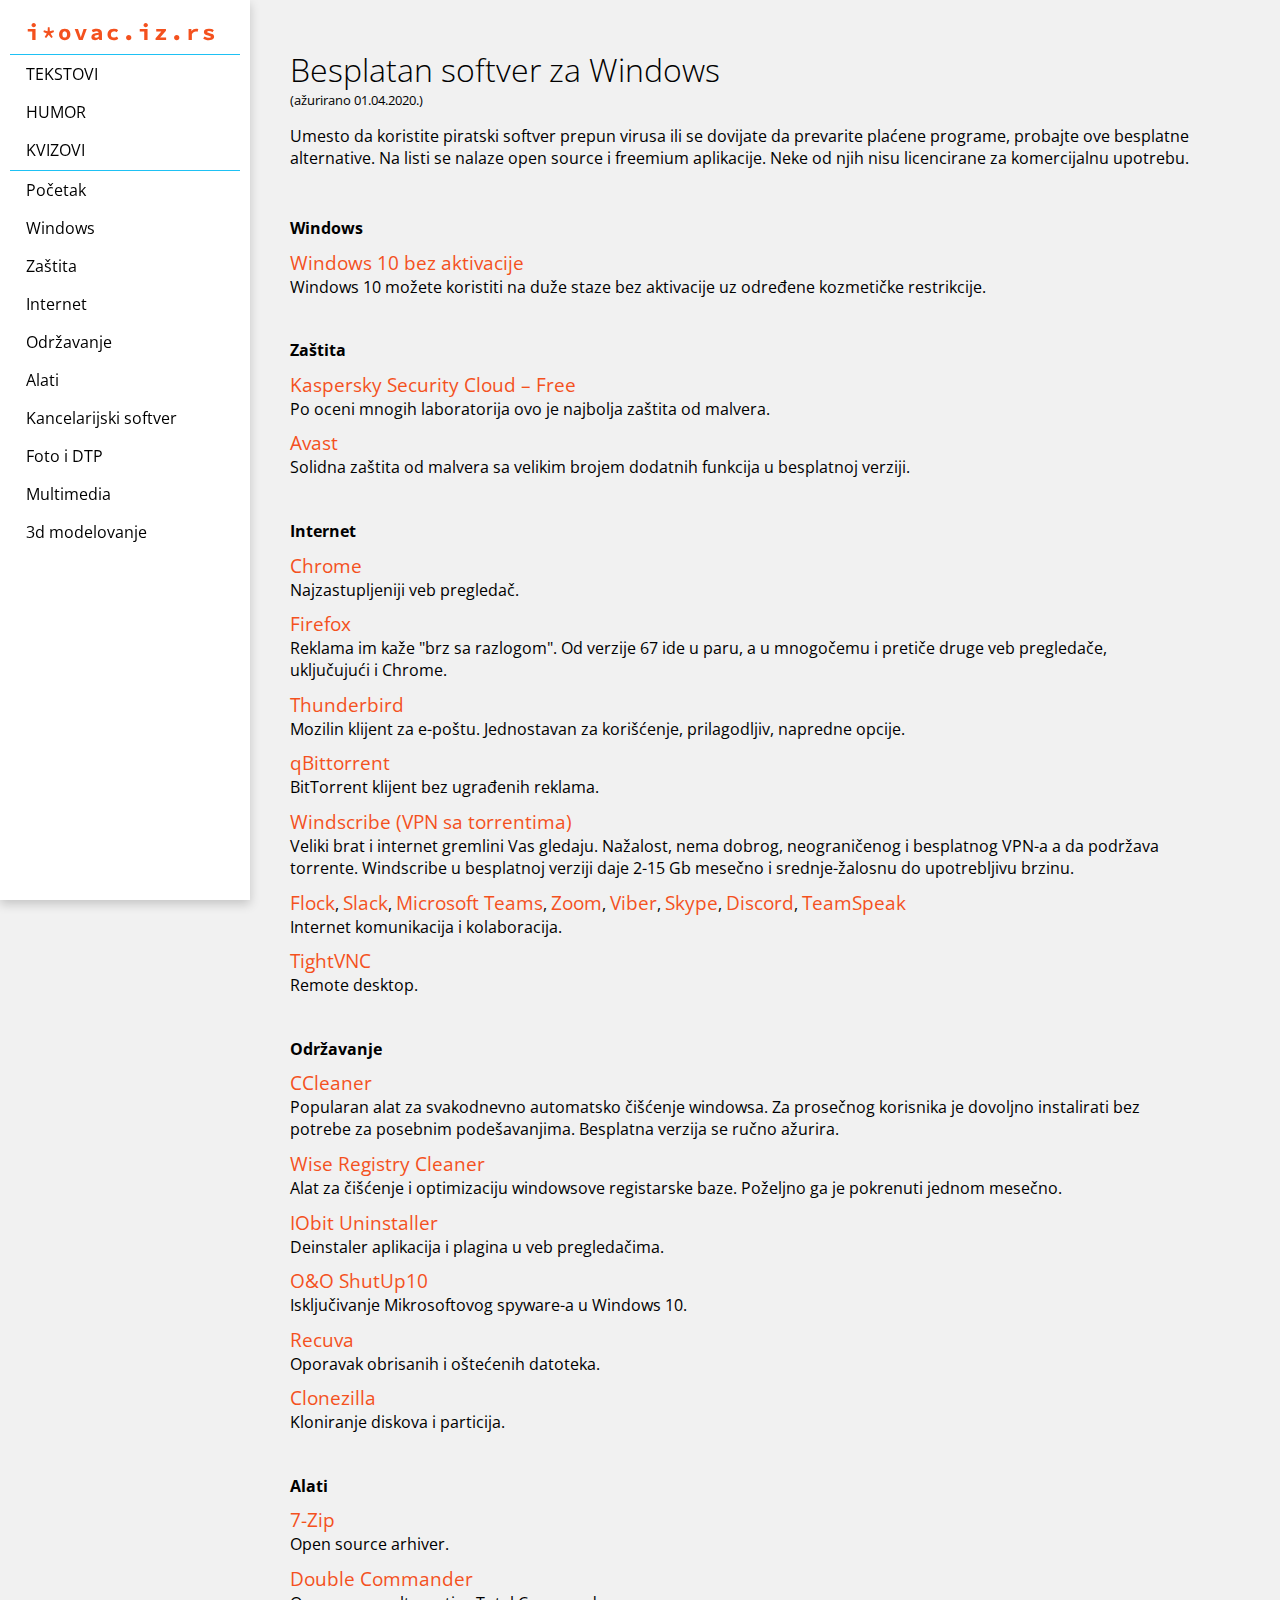
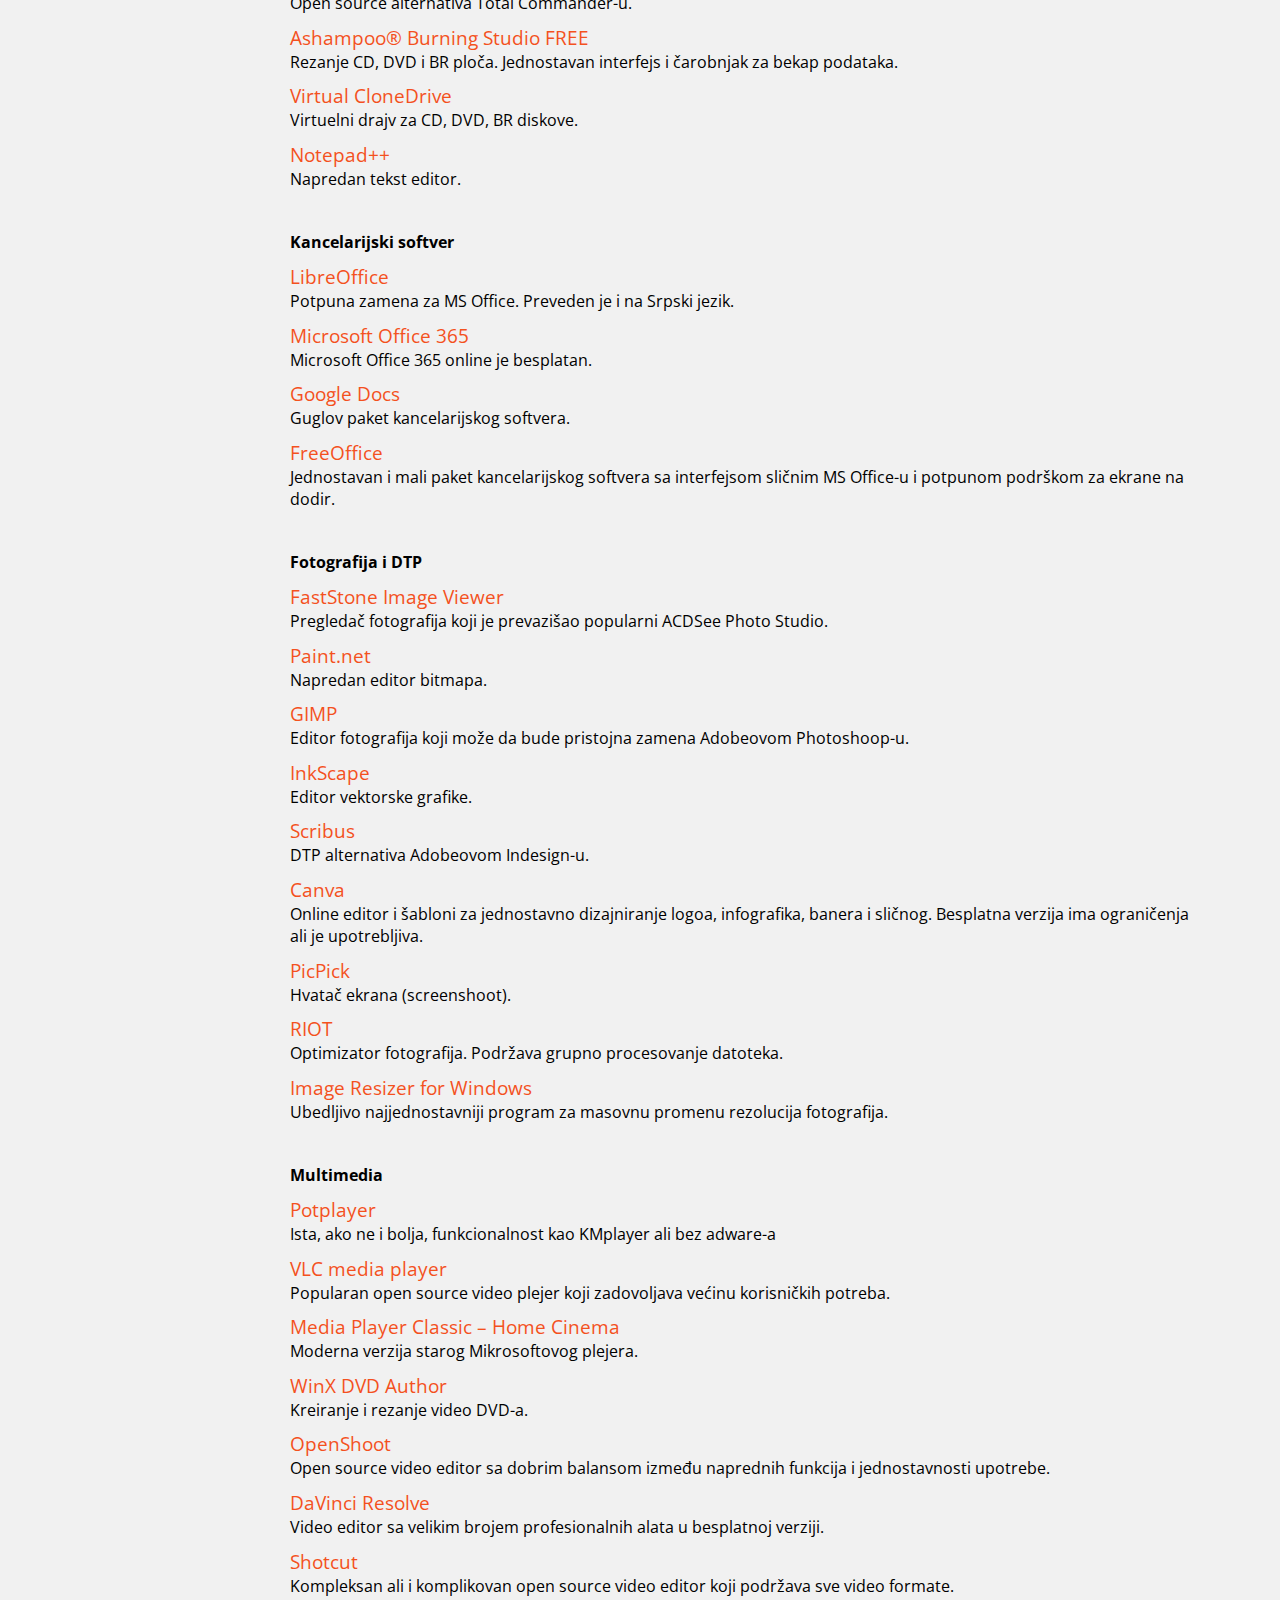
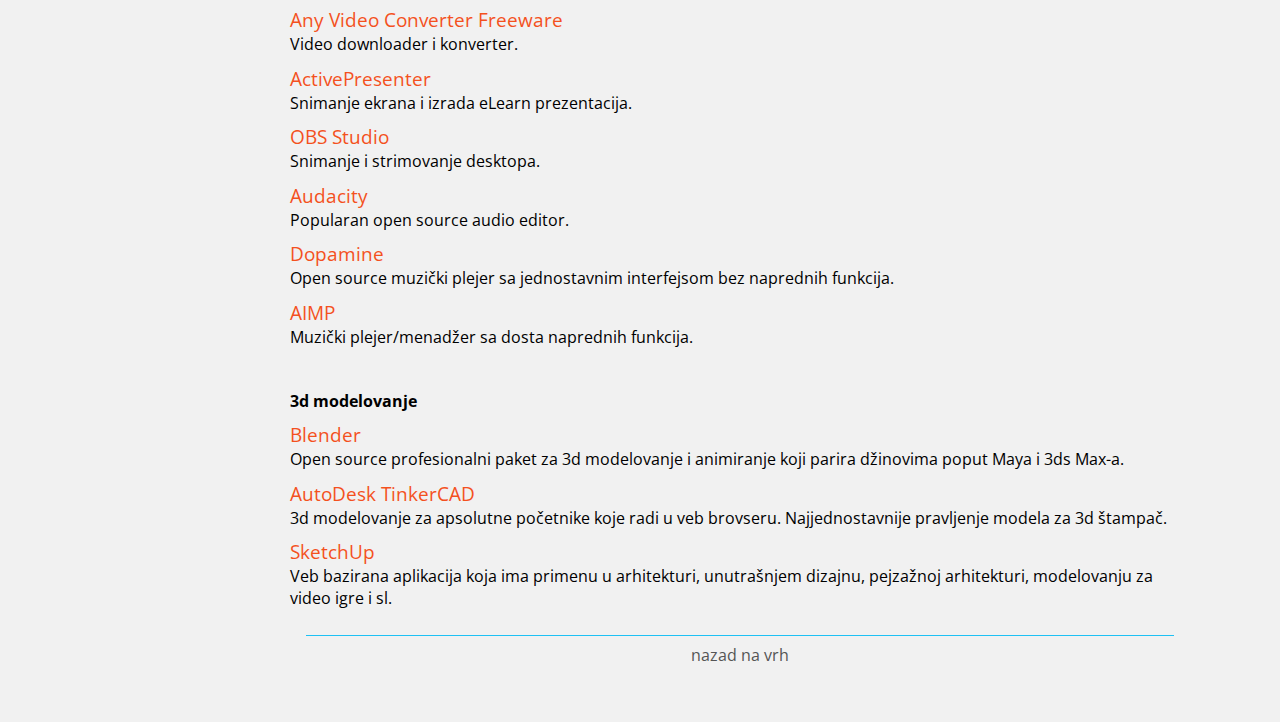
<file: index.html>
<!DOCTYPE html>
<html lang="sr">
    <head>
        <meta charset="UTF-8">
        <meta http-equiv="X-UA-Compatible" content="ie=edge">
        <meta name="viewport" content="width=device-width, initial-scale=1.0">
        <meta name="description" content="Umesto da koristite piratski softver prepun virusa probajte ove besplatne alternative popularnim programima za Windows.">
        <meta name="keywords" content="besplatni programi,besplatan softver,besplatan software,piratski programi,piratski softver,piratski software,bezbednost racunara,
            najbolji programi,najbolji softver,najbolji software,programi za vindovs,programi za windows,softver za vindovs,softver za windows,software za windows,
            besplatne alternative programima,popularni programi,popularni softver,popularni software">
        <meta name="google-site-verification" content="TigtMKri6oG0kV1aQmFeDEXigXF2xHKPPvgfY2z-K40" />
        <meta name="google" content="notranslate" />

        <title>Besplatne alternative popularnim programima za Windows | itovac.iz.rs</title>

        <!-- <link rel="shortcut icon" href="favicon.png"> -->
        <link rel="preconnect" href="https://fonts.gstatic.com/" crossorigin>
        <link href="https://fonts.googleapis.com/css?family=Open+Sans:300,400,700&display=swap&subset=cyrillic,latin-ext" rel="stylesheet">
        <link href="https://fonts.googleapis.com/css?family=Source+Code+Pro:700&display=swap&subset=cyrillic,latin-ext" rel="stylesheet">
        <link rel="stylesheet" href="shared.css">
        <link rel="stylesheet" href="styles.css">

        <!-- Global site tag (gtag.js) - Google Analytics -->
        <script async src="https://www.googletagmanager.com/gtag/js?id=UA-40849049-4"></script>
        <script>
            window.dataLayer = window.dataLayer || [];
            function gtag(){dataLayer.push(arguments);}
            gtag('js', new Date());
            gtag('config', 'UA-40849049-4');
        </script>
    </head>
    <body>
        <div class="backdrop"></div>
        <nav aria-label="Main" class="nav-bar">
            <div class="nav-bar__hamburger"><img src="svg/menu.svg"></div>
            <a id="brand" class="nav-bar__brand" href="index.html">itovac.rs</a>
            <ul class="nav-bar__main-items">
                <!-- Main navigation -->
                <li><a href="index.html">Tekstovi</a></li>
                <li><a href="humor/index.html">Humor</a></li>
                <li><a href="quiz/index.html">Kvizovi</a></li>
            </ul>
            <ul class="nav-bar__page-items">
                <!-- Page navigation -->
                <li><a href="#">Početak</a></li>
                <li><a href="#article-os">Windows</a></li>
                <li><a href="#article-av">Zaštita</a></li>
                <li><a href="#article-internet">Internet</a></li>
                <li><a href="#article-sysutil">Održavanje</a></li>
                <li><a href="#article-tools">Alati</a></li>
                <li><a href="#article-office">Kancelarijski softver</a></li>
                <li><a href="#article-dtp">Foto i DTP</a></li>
                <li><a href="#article-multimedia">Multimedia</a></li>
                <li><a href="#article-3d">3d modelovanje</a></li>
            </ul>
        </nav>
        <main>
            <header>
                <article id="article-title">
                    <h1 class="main-page-title">Besplatan softver za Windows</h1>
                    <div class="main-page-updated">(ažurirano 01.04.2020.)</div>
                    <div class="main-page-description">
                        Umesto da koristite piratski softver prepun virusa ili se dovijate da prevarite plaćene programe, probajte ove besplatne alternative.
                        Na listi se nalaze open source i freemium aplikacije. Neke od njih nisu licencirane za komercijalnu upotrebu.
                    </div>
                </article>
            </header>
            <section>
                <!-- Operativni sistem -->
                <article id="article-os">
                    <h2 class="main-app-title">Windows</h2>
                    <div class="main-app-content">
                        <div><a target="_blank" rel="noopener noreferrer" href="https://www.microsoft.com/sr-latn-rs/software-download/windows10/"
                            class="main-app-link">Windows 10 bez aktivacije</a></div>
                        <div>Windows 10 možete koristiti na duže staze bez aktivacije uz određene kozmetičke restrikcije.</div>
                    </div>
                </article>
                <!-- Zastita -->
                <article id="article-av">
                    <h2 class="main-app-title">Zaštita</h2>
                    <div class="main-app-content">
                        <div><a target="_blank" rel="noopener noreferrer" href="https://www.kaspersky.com/downloads/thank-you/free-antivirus-download/"
                            class="main-app-link">Kaspersky Security Cloud – Free</a></div>
                        <div>Po oceni mnogih laboratorija ovo je najbolja zaštita od malvera.</div>
                    </div>
                    <div class="main-app-content">
                        <div><a target="_blank" rel="noopener noreferrer" href="https://www.avast.com/" class="main-app-link">Avast</a></div>
                        <div>Solidna zaštita od malvera sa velikim brojem dodatnih funkcija u besplatnoj verziji.</div>
                    </div>
                </article>
                <!-- Internet -->
                <article id="article-internet">
                    <h2 class="main-app-title">Internet</h2>
                    <div class="main-app-content">
                        <div><a target="_blank" rel="noopener noreferrer" href="https://www.google.com/intl/sr/chrome/"
                            class="main-app-link">Chrome</a></div>
                        <div>Najzastupljeniji veb pregledač.</div>
                    </div>
                    <div class="main-app-content">
                        <div><a target="_blank" rel="noopener noreferrer" href="https://www.mozilla.org/sr/firefox/new/"
                            class="main-app-link">Firefox</a></div>
                        <div>Reklama im kaže "brz sa razlogom". Od verzije 67 ide u paru, a u mnogočemu i pretiče druge veb pregledače, uključujući i Chrome.</div>
                    </div>
                    <div class="main-app-content">
                        <div><a target="_blank" rel="noopener noreferrer" href="https://www.thunderbird.net/sr/" class="main-app-link">Thunderbird</a></div>
                        <div>Mozilin klijent za e-poštu. Jednostavan za korišćenje, prilagodljiv, napredne opcije.</div>
                    </div>
                    <div class="main-app-content">
                        <div><a target="_blank" rel="noopener noreferrer" href="https://www.qbittorrent.org/" class="main-app-link">qBittorrent</a></div>
                        <div>BitTorrent klijent bez ugrađenih reklama.</div>
                    </div>
                    <div class="main-app-content">
                        <div><a target="_blank" rel="noopener noreferrer" href="https://windscribe.com/" class="main-app-link">Windscribe (VPN sa torrentima)</a></div>
                        <div>Veliki brat i internet gremlini Vas gledaju. Nažalost, nema dobrog, neograničenog i besplatnog VPN-a a da podržava torrente.
                            Windscribe u besplatnoj verziji daje 2-15 Gb mesečno i srednje-žalosnu do upotrebljivu brzinu.</div>
                    </div>
                    <div class="main-app-content">
                        <div>
                            <a target="_blank" rel="noopener noreferrer" href="https://flock.com/" class="main-app-link">Flock</a>,
                            <a target="_blank" rel="noopener noreferrer" href="https://slack.com/" class="main-app-link">Slack</a>,
                            <a target="_blank" rel="noopener noreferrer" href="https://products.office.com/en-us/microsoft-teams/download-app/"
                                class="main-app-link">Microsoft Teams</a>,
                            <a target="_blank" rel="noopener noreferrer" href="https://zoom.us/" class="main-app-link">Zoom</a>,
                            <a target="_blank" rel="noopener noreferrer" href="https://www.viber.com/" class="main-app-link">Viber</a>,
                            <a target="_blank" rel="noopener noreferrer" href="https://www.skype.com/" class="main-app-link">Skype</a>,
                            <a target="_blank" rel="noopener noreferrer" href="https://discordapp.com/" class="main-app-link">Discord</a>,
                            <a target="_blank" rel="noopener noreferrer" href="https://www.teamspeak.com/" class="main-app-link">TeamSpeak</a>
                            </div>
                        <div>Internet komunikacija i kolaboracija.</div>
                    </div>
                    <div class="main-app-content">
                        <div><a target="_blank" rel="noopener noreferrer" href="https://www.tightvnc.com/" class="main-app-link">TightVNC</a></div>
                        <div>Remote desktop.</div>
                    </div>
                </article>
                <!-- Odrzavanje -->
                <article id="article-sysutil">
                    <h2 class="main-app-title">Održavanje</h2>
                    <div class="main-app-content">
                        <div><a target="_blank" rel="noopener noreferrer" href="https://www.ccleaner.com/" class="main-app-link">CCleaner</a></div>
                        <div>Popularan alat za svakodnevno automatsko čišćenje windowsa. Za prosečnog korisnika je dovoljno instalirati bez potrebe za
                            posebnim podešavanjima. Besplatna verzija se ručno ažurira.</div>
                    </div>
                    <div class="main-app-content">
                        <div><a target="_blank" rel="noopener noreferrer" href="https://www.wisecleaner.com/wise-registry-cleaner.html"
                            class="main-app-link">Wise Registry Cleaner</a></div>
                        <div>Alat za čišćenje i optimizaciju windowsove registarske baze. Poželjno ga je pokrenuti jednom mesečno.</div>
                    </div>
                    <div class="main-app-content">
                        <div><a target="_blank" rel="noopener noreferrer" href="https://www.iobit.com/en/advanceduninstaller.php"
                            class="main-app-link">IObit Uninstaller</a></div>
                        <div>Deinstaler aplikacija i plagina u veb pregledačima.</div>
                    </div>
                    <div class="main-app-content">
                        <div><a target="_blank" rel="noopener noreferrer" href="https://www.oo-software.com/en/shutup10/" class="main-app-link">O&O ShutUp10</a></div>
                        <div>Isključivanje Mikrosoftovog spyware-a u Windows 10.</div>
                    </div>
                    <div class="main-app-content">
                        <div><a target="_blank" rel="noopener noreferrer" href="https://www.ccleaner.com/recuva/" class="main-app-link">Recuva</a></div>
                        <div>Oporavak obrisanih i oštećenih datoteka.</div>
                    </div>
                    <div class="main-app-content">
                        <div><a target="_blank" rel="noopener noreferrer" href="http://www.clonezilla.org/" class="main-app-link">Clonezilla</a></div>
                        <div>Kloniranje diskova i particija.</div>
                    </div>
                </article>
                <!-- Alati -->
                <article id="article-tools">
                    <h2 class="main-app-title">Alati</h2>
                    <div class="main-app-content">
                        <div><a target="_blank" rel="noopener noreferrer" href="https://www.7-zip.org/" class="main-app-link">7-Zip</a></div>
                        <div>Open source arhiver.</div>
                    </div>
                    <div class="main-app-content">
                        <div><a target="_blank" rel="noopener noreferrer" href="https://doublecmd.sourceforge.io/" class="main-app-link">Double Commander</a></div>
                        <div>Open source alternativa Total Commander-u.</div>
                    </div>
                    <div class="main-app-content">
                        <div><a target="_blank" rel="noopener noreferrer" href="https://www.ashampoo.com/uk/gbp/pin/7110/burning-software/burning-studio-free/"
                            class="main-app-link">Ashampoo® Burning Studio FREE</a></div>
                        <div>Rezanje CD, DVD i BR ploča. Jednostavan interfejs i čarobnjak za bekap podataka.</div>
                    </div>
                    <div class="main-app-content">
                        <div><a target="_blank" rel="noopener noreferrer" href="https://www.elby.ch/en/products/vcd.html" class="main-app-link">Virtual CloneDrive</a></div>
                        <div>Virtuelni drajv za CD, DVD, BR diskove.</div>
                    </div>
                    <div class="main-app-content">
                        <div><a target="_blank" rel="noopener noreferrer" href="https://notepad-plus-plus.org/" class="main-app-link">Notepad++</a></div>
                        <div>Napredan tekst editor.</div>
                    </div>
                    <div class="main-app-content">
                        <div><a target="_blank" rel="noopener noreferrer" href="" class="main-app-link"></a></div>
                        <div></div>
                    </div>
                    <div class="main-app-content">
                        <div><a target="_blank" rel="noopener noreferrer" href="" class="main-app-link"></a></div>
                        <div></div>
                    </div>
                    <div class="main-app-content">
                        <div><a target="_blank" rel="noopener noreferrer" href="" class="main-app-link"></a></div>
                        <div></div>
                    </div>
                </article>
                <!-- Kancelarijski softver -->
                <article id="article-office">
                    <h2 class="main-app-title">Kancelarijski softver</h2>
                    <div class="main-app-content">
                        <div><a target="_blank" rel="noopener noreferrer" href="https://www.libreoffice.org/" class="main-app-link">LibreOffice</a></div>
                        <div>Potpuna zamena za MS Office. Preveden je i na Srpski jezik.</div>
                    </div>
                    <div class="main-app-content">
                        <div><a target="_blank" rel="noopener noreferrer" href="https://www.office.com/" class="main-app-link">Microsoft Office 365</a></div>
                        <div>Microsoft Office 365 online je besplatan.</div>
                    </div>
                    <div class="main-app-content">
                        <div><a target="_blank" rel="noopener noreferrer" href="https://docs.google.com/" class="main-app-link">Google Docs</a></div>
                        <div>Guglov paket kancelarijskog softvera.</div>
                    </div>
                    <div class="main-app-content">
                        <div><a target="_blank" rel="noopener noreferrer" href="https://www.freeoffice.com/" class="main-app-link">FreeOffice</a></div>
                        <div>Jednostavan i mali paket kancelarijskog softvera sa interfejsom sličnim MS Office-u i potpunom podrškom za ekrane na dodir.</div>
                    </div>
                </article>
                <!-- Fotografija i DTP -->
                <article id="article-dtp">
                    <h2 class="main-app-title">Fotografija i DTP</h2>
                    <div class="main-app-content">
                        <div><a target="_blank" rel="noopener noreferrer" href="https://www.faststone.org/FSViewerDetail.htm"
                            class="main-app-link">FastStone Image Viewer</a></div>
                        <div>Pregledač fotografija koji je prevazišao popularni ACDSee Photo Studio.</div>
                    </div>
                    <div class="main-app-content">
                        <div><a target="_blank" rel="noopener noreferrer" href="https://www.getpaint.net/" class="main-app-link">Paint.net</a></div>
                        <div>Napredan editor bitmapa.</div>
                    </div>
                    <div class="main-app-content">
                        <div><a target="_blank" rel="noopener noreferrer" href="https://www.gimp.org/" class="main-app-link">GIMP</a></div>
                        <div>Editor fotografija koji može da bude pristojna zamena Adobeovom Photoshoop-u.</div>
                    </div>
                    <div class="main-app-content">
                        <div><a target="_blank" rel="noopener noreferrer" href="https://inkscape.org/" class="main-app-link">InkScape</a></div>
                        <div>Editor vektorske grafike.</div>
                    </div>
                    <div class="main-app-content">
                        <div><a target="_blank" rel="noopener noreferrer" href="https://www.scribus.net/" class="main-app-link">Scribus</a></div>
                        <div>DTP alternativa Adobeovom Indesign-u.</div>
                    </div>
                    <div class="main-app-content">
                        <div><a target="_blank" rel="noopener noreferrer" href="https://www.canva.com/" class="main-app-link">Canva</a></div>
                        <div>Online editor i šabloni za jednostavno dizajniranje logoa, infografika, banera i sličnog. Besplatna verzija ima ograničenja ali je upotrebljiva.</div>
                    </div>
                    <div class="main-app-content">
                        <div><a target="_blank" rel="noopener noreferrer" href="https://picpick.app/" class="main-app-link">PicPick</a></div>
                        <div>Hvatač ekrana (screenshoot).</div>
                    </div>
                    <div class="main-app-content">
                        <div><a target="_blank" rel="noopener noreferrer" href="https://riot-optimizer.com/" class="main-app-link">RIOT</a></div>
                        <div>Optimizator fotografija. Podržava grupno procesovanje datoteka.</div>
                    </div>
                    <div class="main-app-content">
                        <div><a target="_blank" rel="noopener noreferrer" href="http://www.bricelam.net/ImageResizer/" class="main-app-link">Image Resizer for Windows</a></div>
                        <div>Ubedljivo najjednostavniji program za masovnu promenu rezolucija fotografija.</div>
                    </div>
                </article>
                <!-- Multimedia -->
                <article id="article-multimedia">
                    <h2 class="main-app-title">Multimedia</h2>
                    <div class="main-app-content">
                        <div><a target="_blank" rel="noopener noreferrer" href="https://potplayer.daum.net/" class="main-app-link">Potplayer</a></div>
                        <div>Ista, ako ne i bolja, funkcionalnost kao KMplayer ali bez adware-a</div>
                    </div>
                    <div class="main-app-content">
                        <div><a target="_blank" rel="noopener noreferrer" href="https://www.videolan.org/" class="main-app-link">VLC media player</a></div>
                        <div>Popularan open source video plejer koji zadovoljava većinu korisničkih potreba.</div>
                    </div>
                    <div class="main-app-content">
                        <div><a target="_blank" rel="noopener noreferrer" href="https://mpc-hc.org/" class="main-app-link">Media Player Classic – Home Cinema</a></div>
                        <div>Moderna verzija starog Mikrosoftovog plejera.</div>
                    </div>
                    <div class="main-app-content">
                        <div><a target="_blank" rel="noopener noreferrer" href="https://www.winxdvd.com/dvd-author/" class="main-app-link">WinX DVD Author</a></div>
                        <div>Kreiranje i rezanje video DVD-a.</div>
                    </div>
                    <div class="main-app-content">
                        <div><a target="_blank" rel="noopener noreferrer" href="https://www.openshot.org/" class="main-app-link">OpenShoot</a></div>
                        <div>Open source video editor sa dobrim balansom između naprednih funkcija i jednostavnosti upotrebe.</div>
                    </div>
                    <div class="main-app-content">
                        <div><a target="_blank" rel="noopener noreferrer" href="https://www.blackmagicdesign.com/uk/products/davinciresolve/"
                            class="main-app-link">DaVinci Resolve</a></div>
                        <div>Video editor sa velikim brojem profesionalnih alata u besplatnoj verziji.</div>
                    </div>
                    <div class="main-app-content">
                        <div><a target="_blank" rel="noopener noreferrer" href="https://shotcut.org/" class="main-app-link">Shotcut</a></div>
                        <div>Kompleksan ali i komplikovan open source video editor koji podržava sve video formate.</div>
                    </div>
                    <div class="main-app-content">
                        <div><a target="_blank" rel="noopener noreferrer" href="https://www.any-video-converter.com/products/for_video_free/"
                            class="main-app-link">Any Video Converter Freeware</a></div>
                        <div>Video downloader i konverter.</div>
                    </div>
                    <div class="main-app-content">
                        <div><a target="_blank" rel="noopener noreferrer" href="https://atomisystems.com/activepresenter/" class="main-app-link">ActivePresenter</a></div>
                        <div>Snimanje ekrana i izrada eLearn prezentacija.</div>
                    </div>
                    <div class="main-app-content">
                        <div><a target="_blank" rel="noopener noreferrer" href="https://obsproject.com/" class="main-app-link">OBS Studio</a></div>
                        <div>Snimanje i strimovanje desktopa.</div>
                    </div>
                    <div class="main-app-content">
                        <div><a target="_blank" rel="noopener noreferrer" href="https://www.audacityteam.org/" class="main-app-link">Audacity</a></div>
                        <div>Popularan open source audio editor.</div>
                    </div>
                    <div class="main-app-content">
                        <div><a target="_blank" rel="noopener noreferrer" href="http://www.digimezzo.com/software/dopamine/" class="main-app-link">Dopamine</a></div>
                        <div>Open source muzički plejer sa jednostavnim interfejsom bez naprednih funkcija.</div>
                    </div>
                    <div class="main-app-content">
                        <div><a target="_blank" rel="noopener noreferrer" href="https://www.aimp.ru/" class="main-app-link">AIMP</a></div>
                        <div>Muzički plejer/menadžer sa dosta naprednih funkcija.</div>
                    </div>
                </article>
                <!-- 3d modelovanje -->
                <article id="article-3d">
                    <h2 class="main-app-title">3d modelovanje</h2>
                    <div class="main-app-content">
                        <div><a target="_blank" rel="noopener noreferrer" href="https://www.blender.org/" class="main-app-link">Blender</a></div>
                        <div>Open source profesionalni paket za 3d modelovanje i animiranje koji parira džinovima poput Maya i 3ds Max-a.</div>
                    </div>
                    <div class="main-app-content">
                        <div><a target="_blank" rel="noopener noreferrer" href="https://www.tinkercad.com/" class="main-app-link">AutoDesk TinkerCAD</a></div>
                        <div>3d modelovanje za apsolutne početnike koje radi u veb brovseru. Najjednostavnije pravljenje modela za 3d štampač.</div>
                    </div>
                    <div class="main-app-content">
                        <div><a target="_blank" rel="noopener noreferrer" href="https://www.sketchup.com/" class="main-app-link">SketchUp</a></div>
                        <div>Veb bazirana aplikacija koja ima primenu u arhitekturi, unutrašnjem dizajnu, pejzažnoj arhitekturi, modelovanju za video igre i sl.</div>
                    </div>
                </article>
            </section>
        </main>
        <footer>
            <nav aria-label="Footer" class="nav-footer">
                <ul>
                    <li><a href="#">nazad na vrh</a></li>
                </ul>
            </nav>
        </footer>
        <script src="shared.js"></script>
    </body>
</html>
</file>
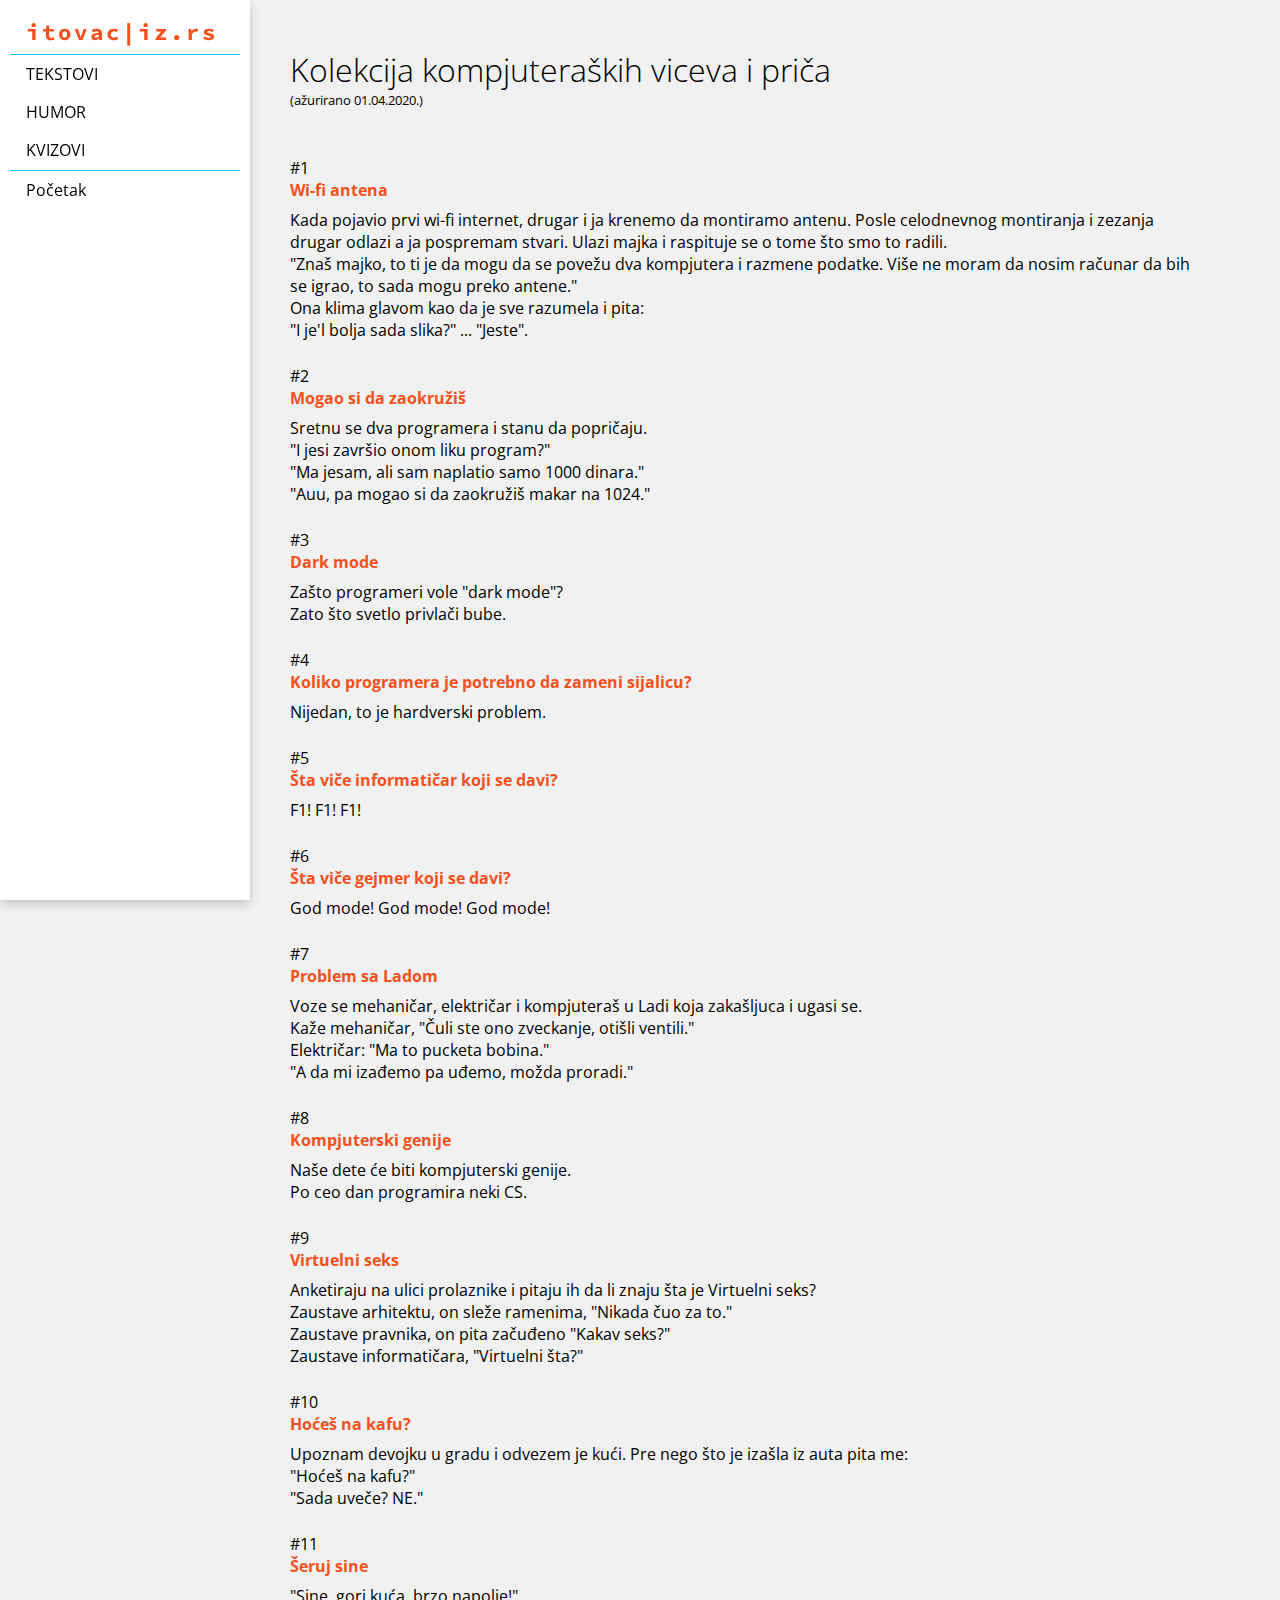
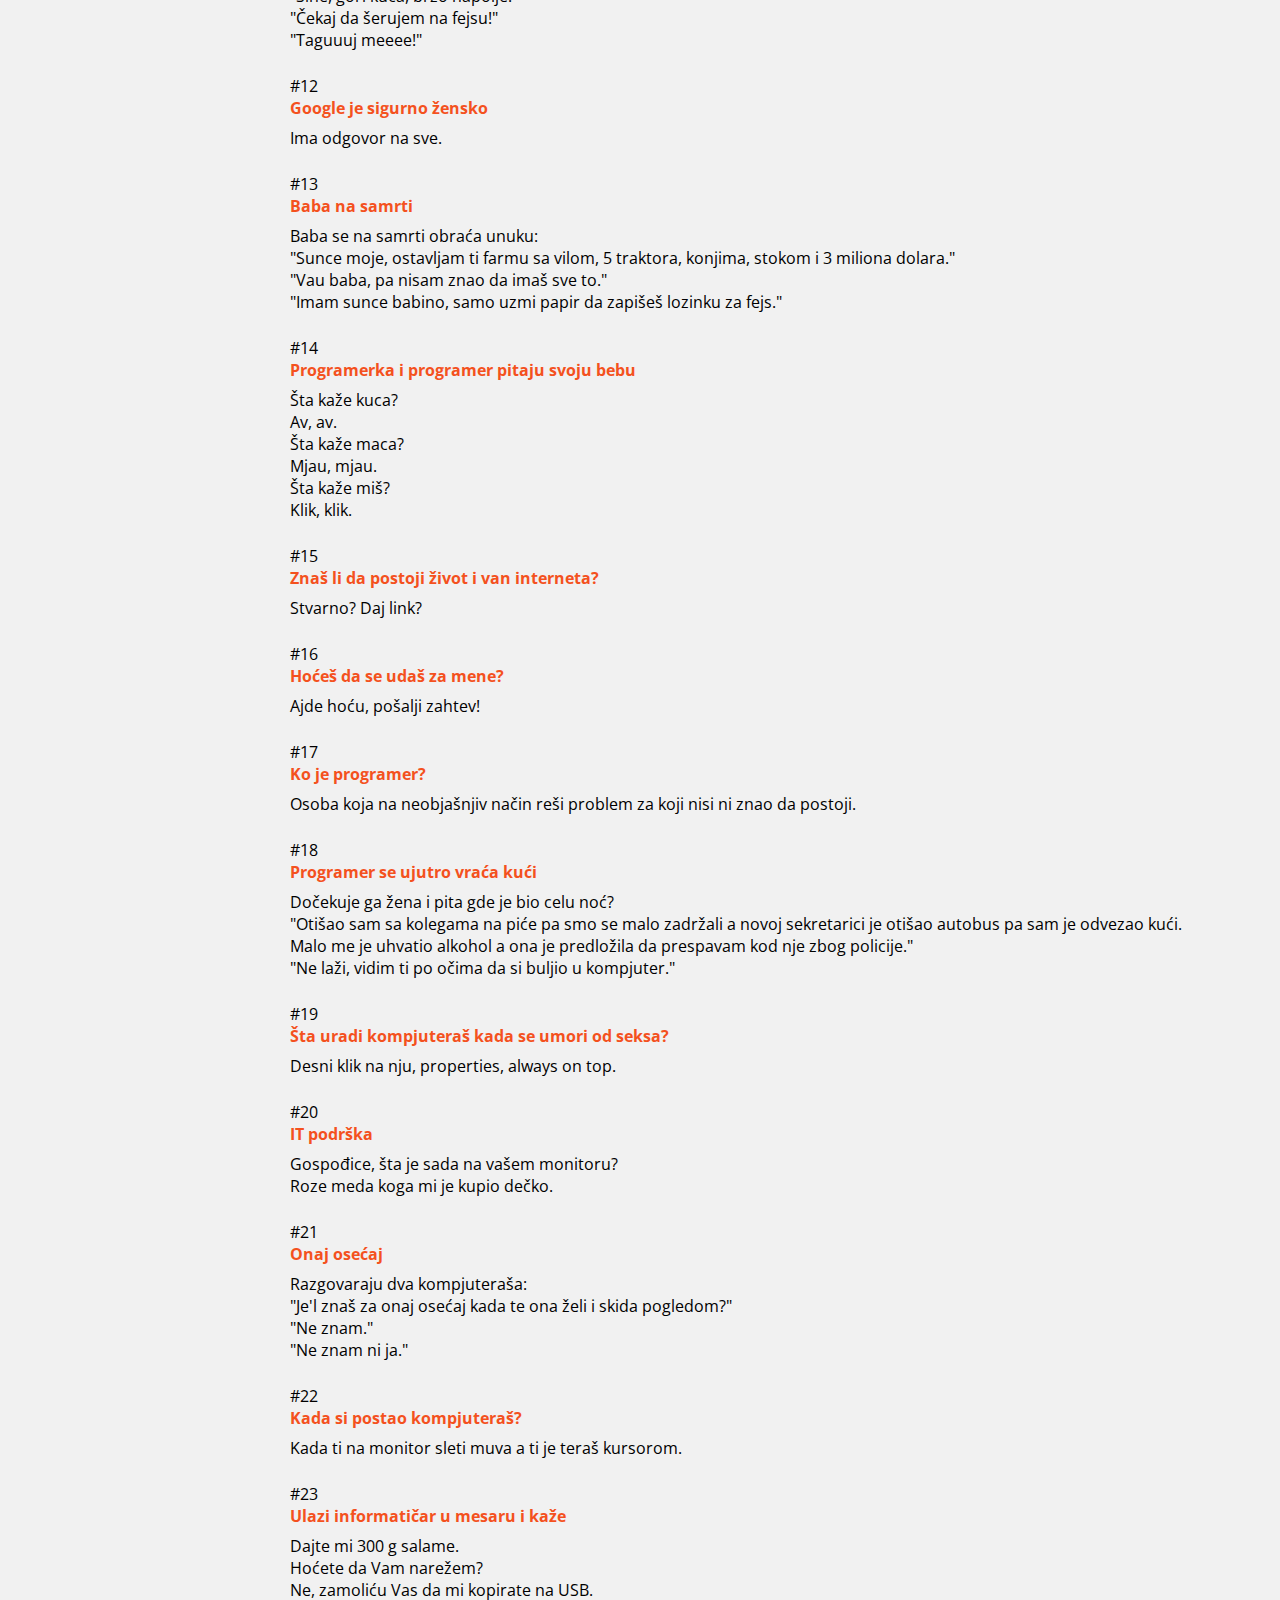
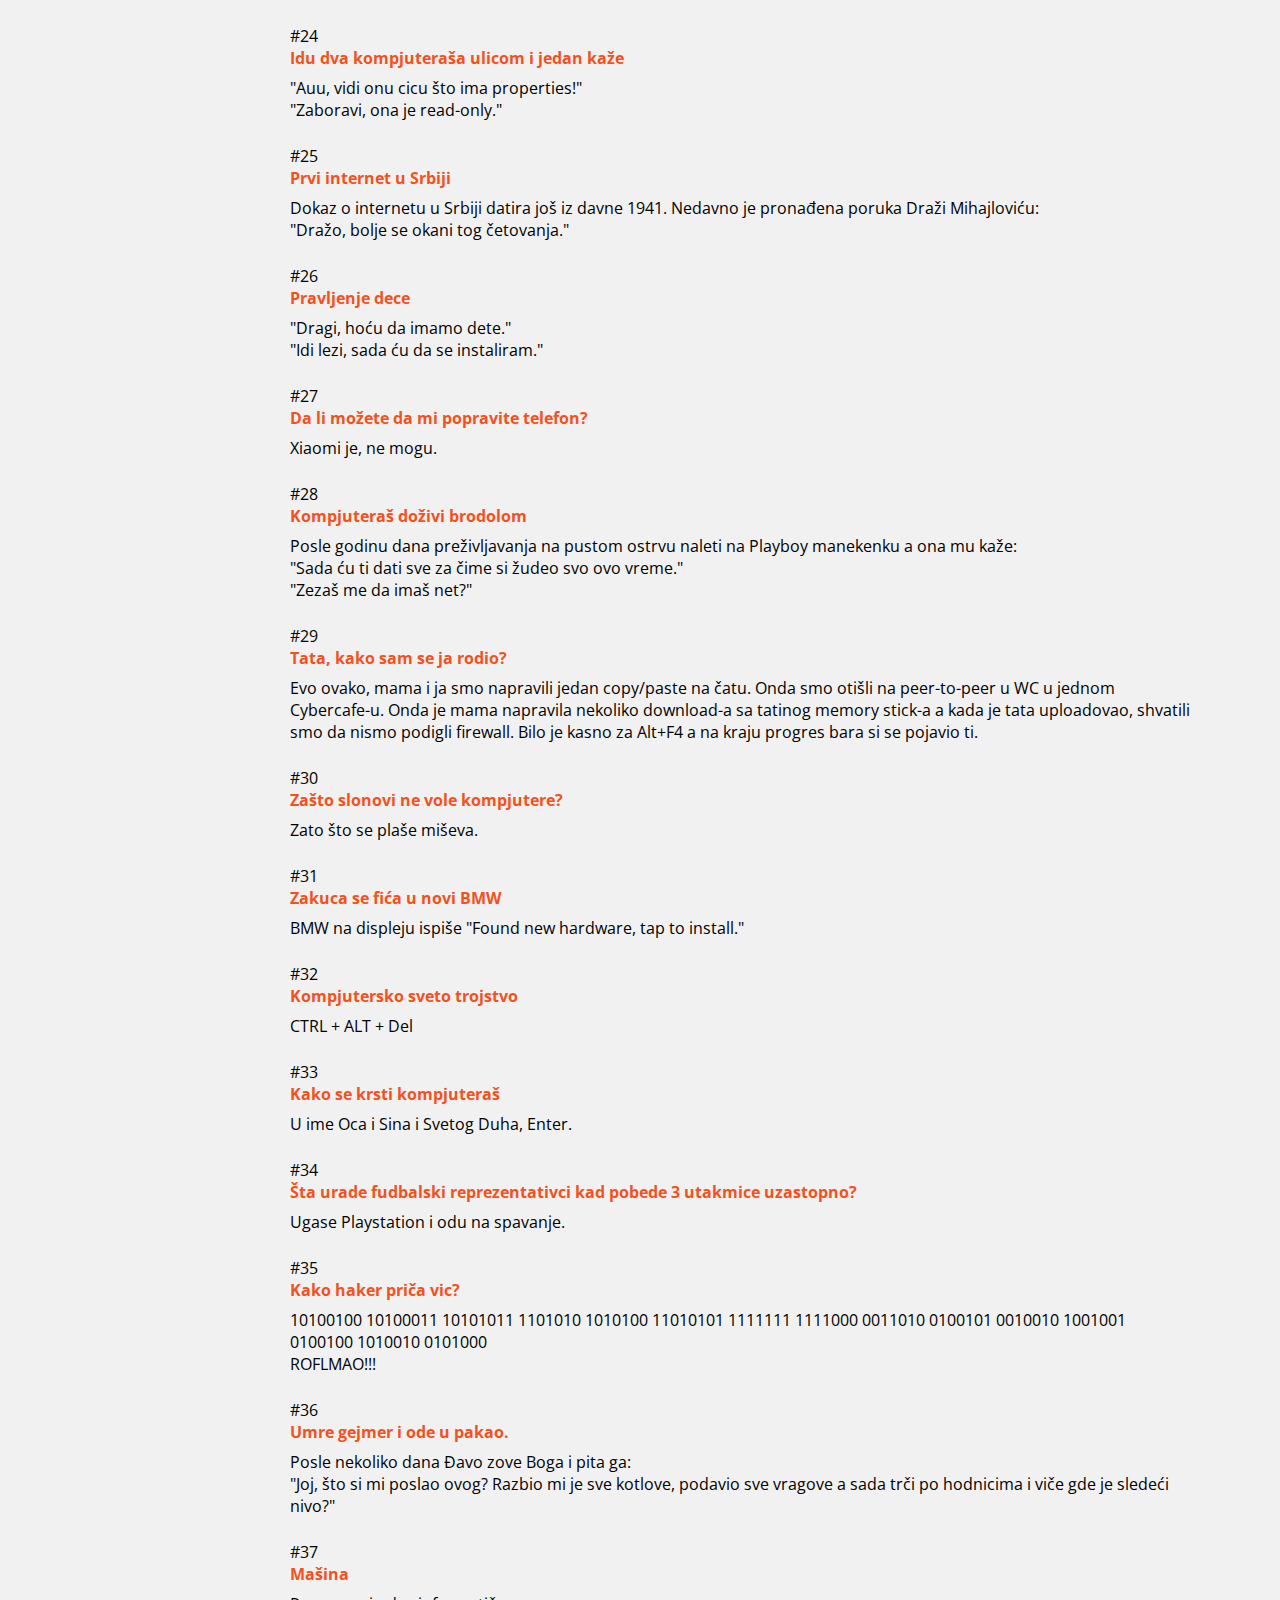
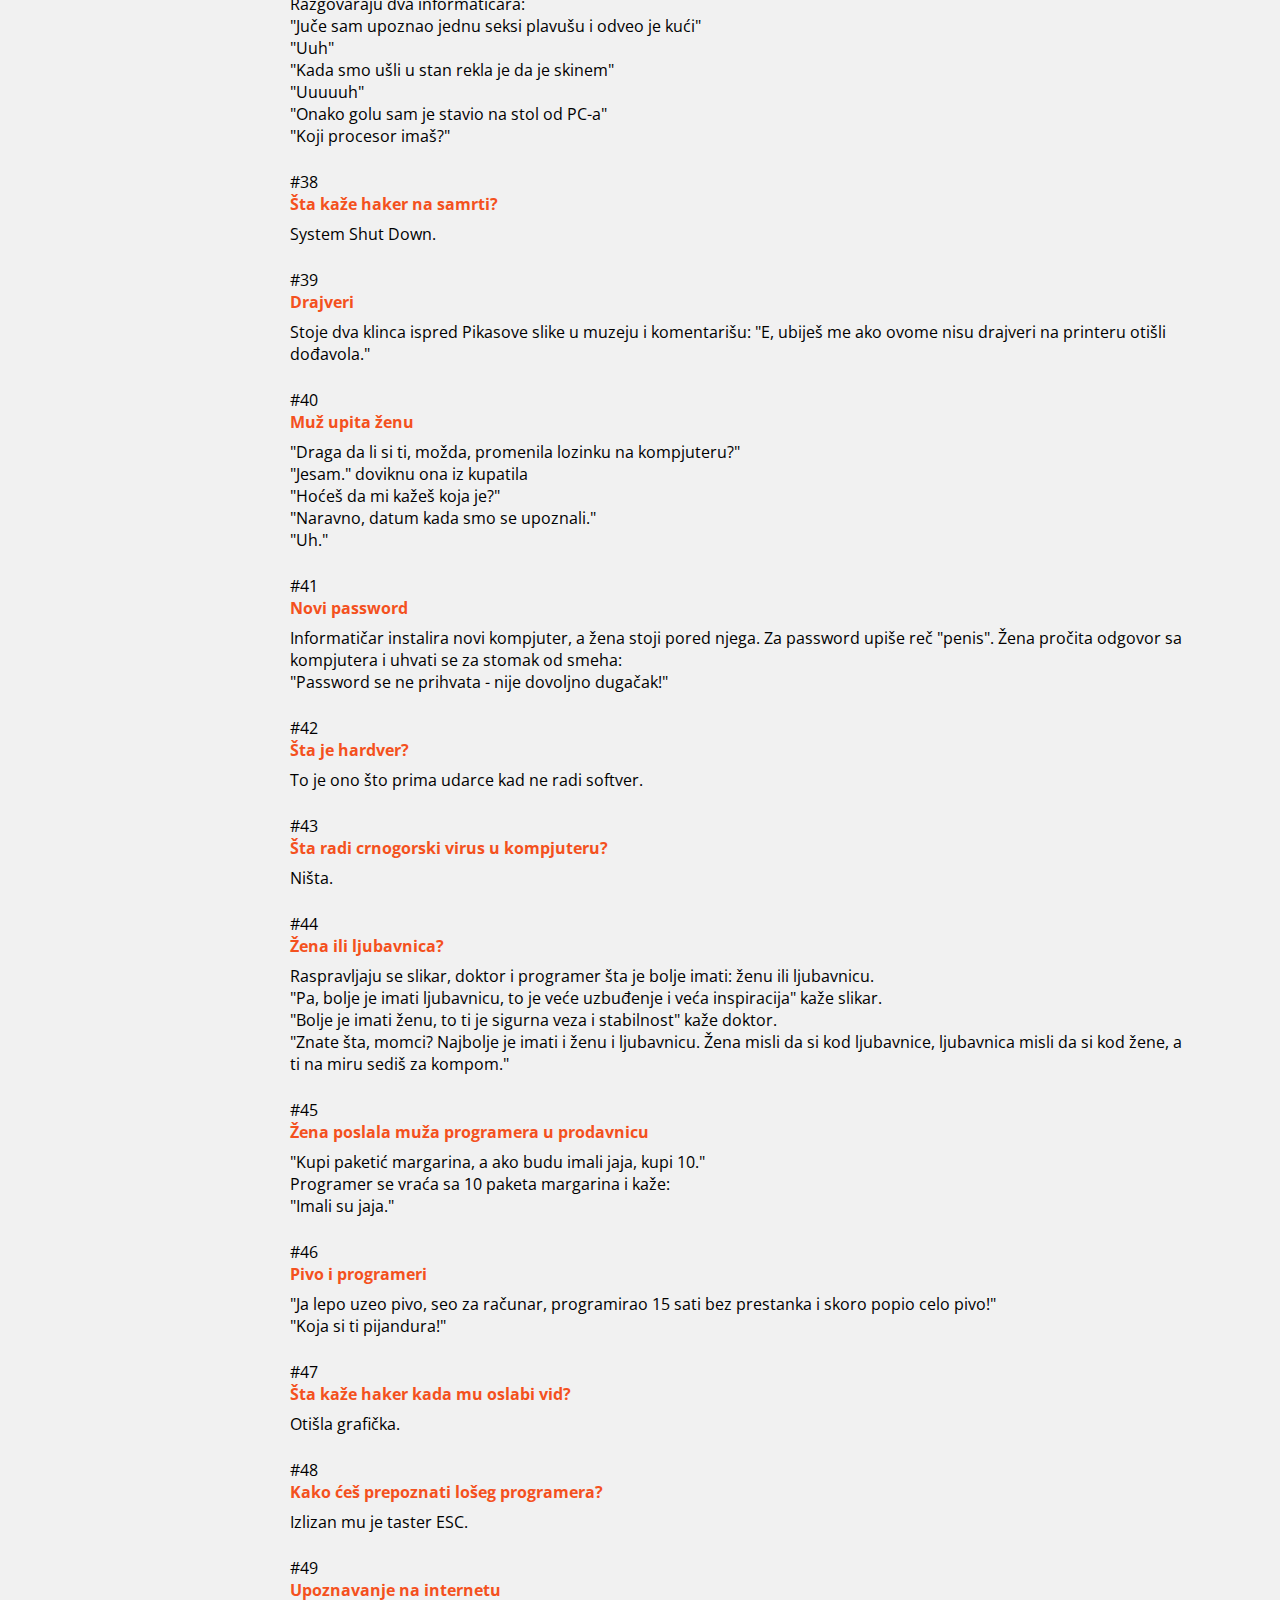
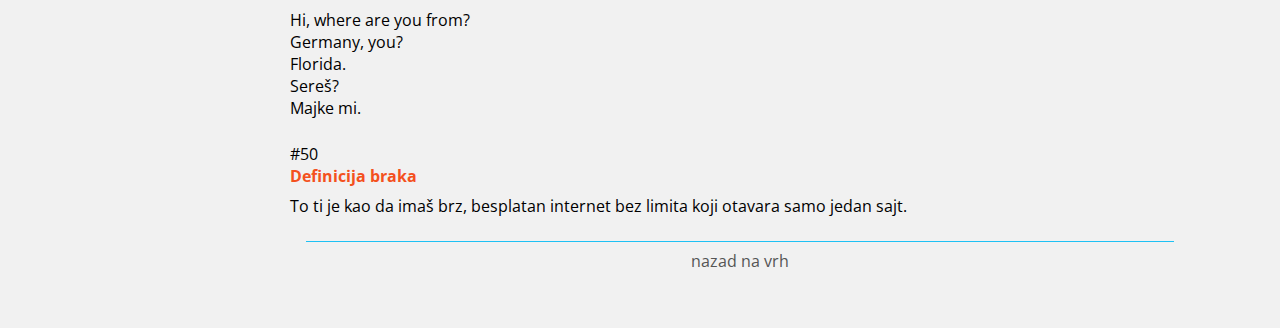
<file: humor/index.html>
<!DOCTYPE html>
<html lang="sr">
    <head>
        <meta charset="UTF-8">
        <meta http-equiv="X-UA-Compatible" content="ie=edge">
        <meta name="viewport" content="width=device-width, initial-scale=1.0">
        <meta name="description" content="Kolekcija kompjuteraških viceva i priča.">
        <meta name="keywords" content="vicevi,najbolji vicevi,kompjuterski vicevi,kompjuteraški vicevi,informatičarski vicevi,it vicevi,programerski vicevi,
            najbolji kompjuterski vicevi,najbolji kompjuteraški vicevi,najbolji informatičarski vicevi,najbolji it vicevi,najbolji programerski vicevi,humor,kompjuterski humor,
            kompjuteraški humor,informatičarski humor,it humor,programerski humor">
        <meta name="google-site-verification" content="TigtMKri6oG0kV1aQmFeDEXigXF2xHKPPvgfY2z-K40" />
        <meta name="google" content="notranslate" />

        <title>Kolekcija kompjuteraških viceva i priča | itovac.iz.rs</title>

        <!-- <link rel="shortcut icon" href="../favicon.png"> -->
        <link rel="preconnect" href="https://fonts.gstatic.com/" crossorigin>
        <link href="https://fonts.googleapis.com/css?family=Open+Sans:300,400,700&display=swap&subset=cyrillic,latin-ext" rel="stylesheet">
        <link href="https://fonts.googleapis.com/css?family=Source+Code+Pro:700&display=swap&subset=cyrillic,latin-ext" rel="stylesheet">
        <link rel="stylesheet" href="../shared.css">
        <link rel="stylesheet" href="styles.css">

        <!-- Global site tag (gtag.js) - Google Analytics -->
        <script async src="https://www.googletagmanager.com/gtag/js?id=UA-40849049-4"></script>
        <script>
            window.dataLayer = window.dataLayer || [];
            function gtag(){dataLayer.push(arguments);}
            gtag('js', new Date());
            gtag('config', 'UA-40849049-4');
        </script>
    </head>
    <body>
        <div class="backdrop"></div>
        <nav aria-label="Main" class="nav-bar">
            <div class="nav-bar__hamburger"><img src="../svg/menu.svg"></div>
            <a id="brand" class="nav-bar__brand" href="../index.html">itovac.rs</a>
            <ul class="nav-bar__main-items">
                <!-- Main navigation -->
                <li><a href="../index.html">Tekstovi</a></li>
                <li><a href="index.html">Humor</a></li>
                <li><a href="../quiz/index.html">Kvizovi</a></li>
            </ul>
            <ul class="nav-bar__page-items">
                <!-- Page navigation -->
                <li><a href="#">Početak</a></li>
            </ul>
        </nav>
        <main>
            <header>
                <article id="article-title">
                    <h1 class="main-page-title">Kolekcija kompjuteraških viceva i priča</h1>
                    <div class="main-page-updated">(ažurirano 01.04.2020.)</div>
                </article>
            </header>
            <!-- vicevi -->
            <section>
                <article>
                    <div class="joke-title">
                        <div>#1</div>
                        <h2>Wi-fi antena</h2>
                    </div>
                    <div class="joke-content">
                        Kada pojavio prvi wi-fi internet, drugar i ja krenemo da montiramo antenu.
                        Posle celodnevnog montiranja i zezanja drugar odlazi a ja pospremam stvari.
                        Ulazi majka i raspituje se o tome što smo to radili.<br>
                        "Znaš majko, to ti je da mogu da se povežu dva kompjutera i razmene podatke. Više ne moram da nosim računar da bih se igrao,
                        to sada mogu preko antene."<br>
                        Ona klima glavom kao da je sve razumela i pita:<br>
                        "I je'l bolja sada slika?" ... "Jeste".<br>
                    </div>
                </article>
                <article>
                    <div class="joke-title">
                        <div>#2</div>
                        <h2>Mogao si da zaokružiš</h2>
                    </div>
                    <div class="joke-content">
                        Sretnu se dva programera i stanu da popričaju.<br>
                        "I jesi završio onom liku program?"<br>
                        "Ma jesam, ali sam naplatio samo 1000 dinara."<br>
                        "Auu, pa mogao si da zaokružiš makar na 1024."<br>
                    </div>
                </article>
                <article>
                    <div class="joke-title">
                        <div>#3</div>
                        <h2>Dark mode</h2>
                    </div>
                    <div class="joke-content">
                        Zašto programeri vole "dark mode"?<br>
                        Zato što svetlo privlači bube.<br>
                    </div>
                </article>
                <article>
                    <div class="joke-title">
                        <div>#4</div>
                        <h2>Koliko programera je potrebno da zameni sijalicu?</h2>
                    </div>
                    <div class="joke-content">
                        Nijedan, to je hardverski problem.<br>
                    </div>
                </article>
                <article>
                    <div class="joke-title">
                        <div>#5</div>
                        <h2>Šta viče informatičar koji se davi?</h2>
                    </div>
                    <div class="joke-content">
                        F1! F1! F1!<br>
                    </div>
                </article>
                <article>
                    <div class="joke-title">
                        <div>#6</div>
                        <h2>Šta viče gejmer koji se davi?</h2>
                    </div>
                    <div class="joke-content">
                        God mode! God mode! God mode!<br>
                    </div>
                </article>
                <article>
                    <div class="joke-title">
                        <div>#7</div>
                        <h2>Problem sa Ladom</h2>
                    </div>
                    <div class="joke-content">
                        Voze se mehaničar, električar i kompjuteraš u Ladi koja zakašljuca i ugasi se.<br>
                        Kaže mehaničar, "Čuli ste ono zveckanje, otišli ventili."<br>
                        Električar: "Ma to pucketa bobina."<br>
                        "A da mi izađemo pa uđemo, možda proradi."
                    </div>
                </article>
                <article>
                    <div class="joke-title">
                        <div>#8</div>
                        <h2>Kompjuterski genije</h2>
                    </div>
                    <div class="joke-content">
                        Naše dete će biti kompjuterski genije.<br>
                        Po ceo dan programira neki CS.<br>
                    </div>
                </article>
                <article>
                    <div class="joke-title">
                        <div>#9</div>
                        <h2>Virtuelni seks</h2>
                    </div>
                    <div class="joke-content">
                        Anketiraju na ulici prolaznike i pitaju ih da li znaju šta je Virtuelni seks?<br>
                        Zaustave arhitektu, on sleže ramenima, "Nikada čuo za to."<br>
                        Zaustave pravnika, on pita začuđeno "Kakav seks?"<br>
                        Zaustave informatičara, "Virtuelni šta?"<br>
                    </div>
                </article>
                <article>
                    <div class="joke-title">
                        <div>#10</div>
                        <h2>Hoćeš na kafu?</h2>
                    </div>
                    <div class="joke-content">
                        Upoznam devojku u gradu i odvezem je kući. Pre nego što je izašla iz auta pita me:<br>
                        "Hoćeš na kafu?"<br>
                        "Sada uveče? NE."<br>
                    </div>
                </article>
                <article>
                    <div class="joke-title">
                        <div>#11</div>
                        <h2>Šeruj sine</h2>
                    </div>
                    <div class="joke-content">
                        "Sine, gori kuća, brzo napolje!"<br>
                        "Čekaj da šerujem na fejsu!"<br>
                        "Taguuuj meeee!"<br>
                    </div>
                </article>
                <article>
                    <div class="joke-title">
                        <div>#12</div>
                        <h2>Google je sigurno žensko</h2>
                    </div>
                    <div class="joke-content">
                        Ima odgovor na sve.<br>
                    </div>
                </article>
                <article>
                    <div class="joke-title">
                        <div>#13</div>
                        <h2>Baba na samrti</h2>
                    </div>
                    <div class="joke-content">
                        Baba se na samrti obraća unuku:<br>
                        "Sunce moje, ostavljam ti farmu sa vilom, 5 traktora, konjima, stokom i 3 miliona dolara."<br>
                        "Vau baba, pa nisam znao da imaš sve to."<br>
                        "Imam sunce babino, samo uzmi papir da zapišeš lozinku za fejs."<br>
                    </div>
                </article>
                <article>
                    <div class="joke-title">
                        <div>#14</div>
                        <h2>Programerka i programer pitaju svoju bebu</h2>
                    </div>
                    <div class="joke-content">
                        Šta kaže kuca?<br>
                        Av, av.<br>
                        Šta kaže maca?<br>
                        Mjau, mjau.<br>
                        Šta kaže miš?<br>
                        Klik, klik.
                    </div>
                </article>
                <article>
                    <div class="joke-title">
                        <div>#15</div>
                        <h2>Znaš li da postoji život i van interneta?</h2>
                    </div>
                    <div class="joke-content">
                        Stvarno? Daj link?<br>
                    </div>
                </article>
                <article>
                    <div class="joke-title">
                        <div>#16</div>
                        <h2>Hoćeš da se udaš za mene?</h2>
                    </div>
                    <div class="joke-content">
                        Ajde hoću, pošalji zahtev!<br>
                    </div>
                </article>
                <article>
                    <div class="joke-title">
                        <div>#17</div>
                        <h2>Ko je programer?</h2>
                    </div>
                    <div class="joke-content">
                        Osoba koja na neobjašnjiv način reši problem za koji nisi ni znao da postoji.<br>
                    </div>
                </article>
                <article>
                    <div class="joke-title">
                        <div>#18</div>
                        <h2>Programer se ujutro vraća kući</h2>
                    </div>
                    <div class="joke-content">
                        Dočekuje ga žena i pita gde je bio celu noć?<br>
                        "Otišao sam sa kolegama na piće pa smo se malo zadržali a novoj sekretarici je otišao autobus pa sam je odvezao kući.<br>
                        Malo me je uhvatio alkohol a ona je predložila da prespavam kod nje zbog policije."<br>
                        "Ne laži, vidim ti po očima da si buljio u kompjuter."<br>
                    </div>
                </article>
                <article>
                    <div class="joke-title">
                        <div>#19</div>
                        <h2>Šta uradi kompjuteraš kada se umori od seksa?</h2>
                    </div>
                    <div class="joke-content">
                        Desni klik na nju, properties, always on top.<br>
                    </div>
                </article>
                <article>
                    <div class="joke-title">
                        <div>#20</div>
                        <h2>IT podrška</h2>
                    </div>
                    <div class="joke-content">
                        Gospođice, šta je sada na vašem monitoru?<br>
                        Roze meda koga mi je kupio dečko.<br>
                    </div>
                </article>
                <article>
                    <div class="joke-title">
                        <div>#21</div>
                        <h2>Onaj osećaj</h2>
                    </div>
                    <div class="joke-content">
                        Razgovaraju dva kompjuteraša:<br>
                        "Je'l znaš za onaj osećaj kada te ona želi i skida pogledom?"<br>
                        "Ne znam."<br>
                        "Ne znam ni ja."<br>
                    </div>
                </article>
                <article>
                    <div class="joke-title">
                        <div>#22</div>
                        <h2>Kada si postao kompjuteraš?</h2>
                    </div>
                    <div class="joke-content">
                        Kada ti na monitor sleti muva a ti je teraš kursorom.<br>
                    </div>
                </article>
                <article>
                    <div class="joke-title">
                        <div>#23</div>
                        <h2>Ulazi informatičar u mesaru i kaže</h2>
                    </div>
                    <div class="joke-content">
                        Dajte mi 300 g salame.<br>
                        Hoćete da Vam narežem?<br>
                        Ne, zamoliću Vas da mi kopirate na USB.<br>
                    </div>
                </article>
                <article>
                    <div class="joke-title">
                        <div>#24</div>
                        <h2>Idu dva kompjuteraša ulicom i jedan kaže</h2>
                    </div>
                    <div class="joke-content">
                        "Auu, vidi onu cicu što ima properties!"<br>
                        "Zaboravi, ona je read-only."<br>
                    </div>
                </article>
                <article>
                    <div class="joke-title">
                        <div>#25</div>
                        <h2>Prvi internet u Srbiji</h2>
                    </div>
                    <div class="joke-content">
                        Dokaz o internetu u Srbiji datira još iz davne 1941. Nedavno je pronađena poruka Draži Mihajloviću:<br>
                        "Dražo, bolje se okani tog četovanja."<br>
                    </div>
                </article>
                <article>
                    <div class="joke-title">
                        <div>#26</div>
                        <h2>Pravljenje dece</h2>
                    </div>
                    <div class="joke-content">
                        "Dragi, hoću da imamo dete."<br>
                        "Idi lezi, sada ću da se instaliram."<br>
                    </div>
                </article>
                <article>
                    <div class="joke-title">
                        <div>#27</div>
                        <h2>Da li možete da mi popravite telefon?</h2>
                    </div>
                    <div class="joke-content">
                        Xiaomi je, ne mogu.<br>
                    </div>
                </article>
                <article>
                    <div class="joke-title">
                        <div>#28</div>
                        <h2>Kompjuteraš doživi brodolom</h2>
                    </div>
                    <div class="joke-content">
                        Posle godinu dana preživljavanja na pustom ostrvu naleti na Playboy manekenku a ona mu kaže:<br>
                        "Sada ću ti dati sve za čime si žudeo svo ovo vreme."<br>
                        "Zezaš me da imaš net?"<br>
                    </div>
                </article>
                <article>
                    <div class="joke-title">
                        <div>#29</div>
                        <h2>Tata, kako sam se ja rodio?</h2>
                    </div>
                    <div class="joke-content">
                        Evo ovako, mama i ja smo napravili jedan copy/paste na čatu. Onda smo otišli na peer-to-peer u WC u jednom Cybercafe-u.
                        Onda je mama napravila nekoliko download-a sa tatinog memory stick-a a kada je tata uploadovao, shvatili smo da nismo podigli firewall.
                        Bilo je kasno za Alt+F4 a na kraju progres bara si se pojavio ti.<br>
                    </div>
                </article>
                <article>
                    <div class="joke-title">
                        <div>#30</div>
                        <h2>Zašto slonovi ne vole kompjutere?</h2>
                    </div>
                    <div class="joke-content">
                        Zato što se plaše miševa.<br>
                    </div>
                </article>
                <article>
                    <div class="joke-title">
                        <div>#31</div>
                        <h2>Zakuca se fića u novi BMW</h2>
                    </div>
                    <div class="joke-content">
                        BMW na displeju ispiše "Found new hardware, tap to install."<br>
                    </div>
                </article>
                <article>
                    <div class="joke-title">
                        <div>#32</div>
                        <h2>Kompjutersko sveto trojstvo</h2>
                    </div>
                    <div class="joke-content">
                        CTRL + ALT + Del<br>
                    </div>
                </article>
                <article>
                    <div class="joke-title">
                        <div>#33</div>
                        <h2>Kako se krsti kompjuteraš</h2>
                    </div>
                    <div class="joke-content">
                        U ime Oca i Sina i Svetog Duha, Enter.<br>
                    </div>
                </article>
                <article>
                    <div class="joke-title">
                        <div>#34</div>
                        <h2>Šta urade fudbalski reprezentativci kad pobede 3 utakmice uzastopno?</h2>
                    </div>
                    <div class="joke-content">
                        Ugase Playstation i odu na spavanje.<br>
                    </div>
                </article>
                <article>
                    <div class="joke-title">
                        <div>#35</div>
                        <h2>Kako haker priča vic?</h2>
                    </div>
                    <div class="joke-content">
                        10100100 10100011 10101011 1101010 1010100 11010101 1111111 1111000 0011010 0100101 0010010 1001001 0100100 1010010 0101000<br>
                        ROFLMAO!!!<br>
                    </div>
                </article>
                <article>
                    <div class="joke-title">
                        <div>#36</div>
                        <h2>Umre gejmer i ode u pakao.</h2>
                    </div>
                    <div class="joke-content">
                        Posle nekoliko dana Đavo zove Boga i pita ga:<br>
                        "Joj, što si mi poslao ovog? Razbio mi je sve kotlove, podavio sve vragove a sada trči po hodnicima i viče gde je sledeći nivo?"<br>
                    </div>
                </article>
                <article>
                    <div class="joke-title">
                        <div>#37</div>
                        <h2>Mašina</h2>
                    </div>
                    <div class="joke-content">
                        Razgovaraju dva informatičara:<br>
                        "Juče sam upoznao jednu seksi plavušu i odveo je kući"<br>
                        "Uuh"<br>
                        "Kada smo ušli u stan rekla je da je skinem"<br>
                        "Uuuuuh"<br>
                        "Onako golu sam je stavio na stol od PC-a"<br>
                        "Koji procesor imaš?"<br>
                    </div>
                </article>
                <article>
                    <div class="joke-title">
                        <div>#38</div>
                        <h2>Šta kaže haker na samrti?</h2>
                    </div>
                    <div class="joke-content">
                        System Shut Down.<br>
                    </div>
                </article>
                <article>
                    <div class="joke-title">
                        <div>#39</div>
                        <h2>Drajveri</h2>
                    </div>
                    <div class="joke-content">
                        Stoje dva klinca ispred Pikasove slike u muzeju i komentarišu:
                        "E, ubiješ me ako ovome nisu drajveri na printeru otišli dođavola."<br>
                    </div>
                </article>
                <article>
                    <div class="joke-title">
                        <div>#40</div>
                        <h2>Muž upita ženu</h2>
                    </div>
                    <div class="joke-content">
                        "Draga da li si ti, možda, promenila lozinku na kompjuteru?"<br>
                        "Jesam." doviknu ona iz kupatila<br>
                        "Hoćeš da mi kažeš koja je?"<br>
                        "Naravno, datum kada smo se upoznali."<br>
                        "Uh."<br>
                    </div>
                </article>
                <article>
                    <div class="joke-title">
                        <div>#41</div>
                        <h2>Novi password</h2>
                    </div>
                    <div class="joke-content">
                        Informatičar instalira novi kompjuter, a žena stoji pored njega. Za password upiše reč "penis".
                        Žena pročita odgovor sa kompjutera i uhvati se za stomak od smeha:<br>
                        "Password se ne prihvata - nije dovoljno dugačak!"<br>
                    </div>
                </article>
                <article>
                    <div class="joke-title">
                        <div>#42</div>
                        <h2>Šta je hardver?</h2>
                    </div>
                    <div class="joke-content">
                        To je ono što prima udarce kad ne radi softver.<br>
                    </div>
                </article>
                <article>
                    <div class="joke-title">
                        <div>#43</div>
                        <h2>Šta radi crnogorski virus u kompjuteru?</h2>
                    </div>
                    <div class="joke-content">
                        Ništa.<br>
                    </div>
                </article>
                <article>
                    <div class="joke-title">
                        <div>#44</div>
                        <h2>Žena ili ljubavnica?</h2>
                    </div>
                    <div class="joke-content">
                        Raspravljaju se slikar, doktor i programer šta je bolje imati: ženu ili ljubavnicu.<br>
                        "Pa, bolje je imati ljubavnicu, to je veće uzbuđenje i veća inspiracija" kaže slikar.<br>
                        "Bolje je imati ženu, to ti je sigurna veza i stabilnost" kaže doktor.<br>
                        "Znate šta, momci? Najbolje je imati i ženu i ljubavnicu. Žena misli da si kod ljubavnice, ljubavnica misli da si kod žene,
                        a ti na miru sediš za kompom."<br>
                    </div>
                </article>
                <article>
                    <div class="joke-title">
                        <div>#45</div>
                        <h2>Žena poslala muža programera u prodavnicu</h2>
                    </div>
                    <div class="joke-content">
                        "Kupi paketić margarina, a ako budu imali jaja, kupi 10."<br>
                        Programer se vraća sa 10 paketa margarina i kaže:<br>
                        "Imali su jaja."<br>
                    </div>
                </article>
                <article>
                    <div class="joke-title">
                        <div>#46</div>
                        <h2>Pivo i programeri</h2>
                    </div>
                    <div class="joke-content">
                        "Ja lepo uzeo pivo, seo za računar, programirao 15 sati bez prestanka i skoro popio celo pivo!"<br>
                        "Koja si ti pijandura!"<br>
                    </div>
                </article>
                <article>
                    <div class="joke-title">
                        <div>#47</div>
                        <h2>Šta kaže haker kada mu oslabi vid?</h2>
                    </div>
                    <div class="joke-content">
                        Otišla grafička.<br>
                    </div>
                </article>
                <article>
                    <div class="joke-title">
                        <div>#48</div>
                        <h2>Kako ćeš prepoznati lošeg programera?</h2>
                    </div>
                    <div class="joke-content">
                        Izlizan mu je taster ESC.<br>
                    </div>
                </article>
                <article>
                    <div class="joke-title">
                        <div>#49</div>
                        <h2>Upoznavanje na internetu</h2>
                    </div>
                    <div class="joke-content">
                        Hi, where are you from?<br>
                        Germany, you?<br>
                        Florida.<br>
                        Sereš?<br>
                        Majke mi.<br>
                    </div>
                </article>
                <article>
                    <div class="joke-title">
                        <div>#50</div>
                        <h2>Definicija braka</h2>
                    </div>
                    <div class="joke-content">
                        To ti je kao da imaš brz, besplatan internet bez limita koji otavara samo jedan sajt.<br>
                    </div>
                </article>
            </section>
        </main>
        <footer>
            <nav aria-label="Footer" class="nav-footer">
                <ul>
                    <li><a href="#">nazad na vrh</a></li>
                </ul>
            </nav>
        </footer>
        <script src="../shared.js"></script>
    </body>
</html>
</file>
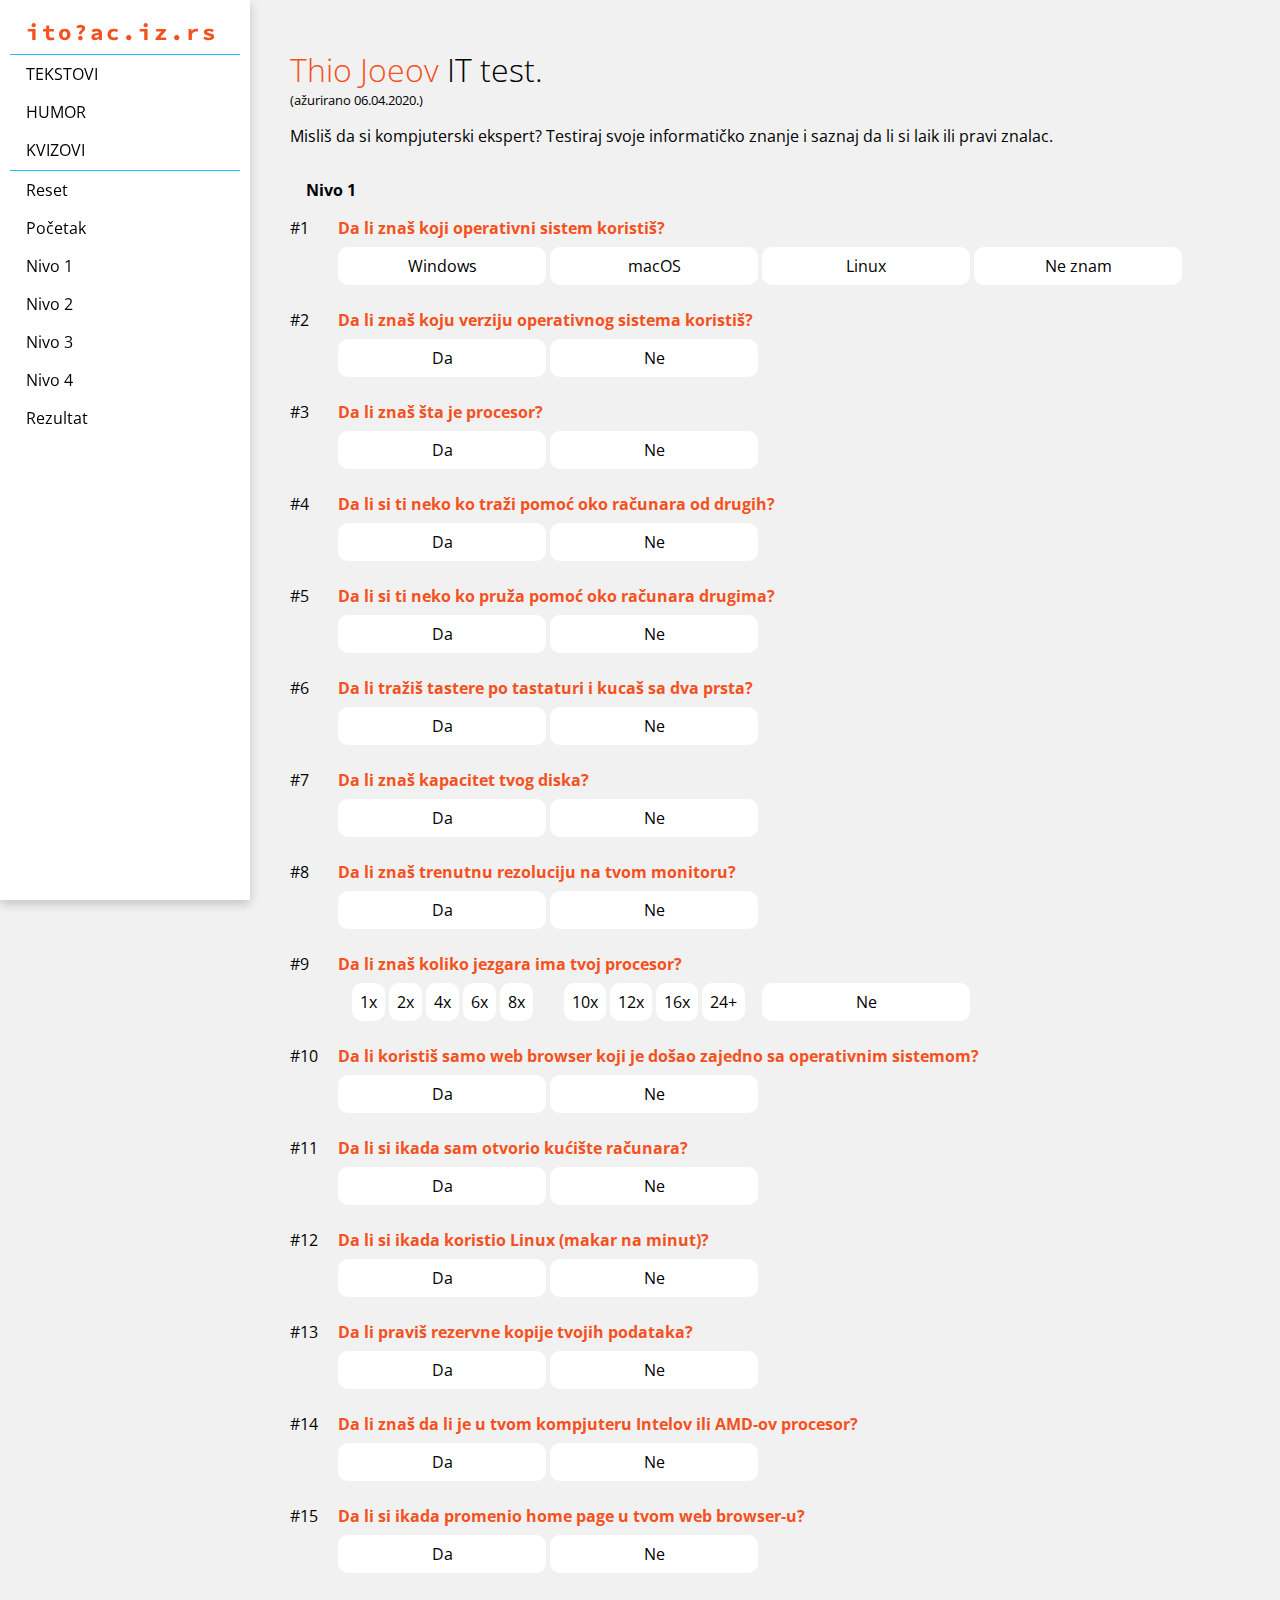
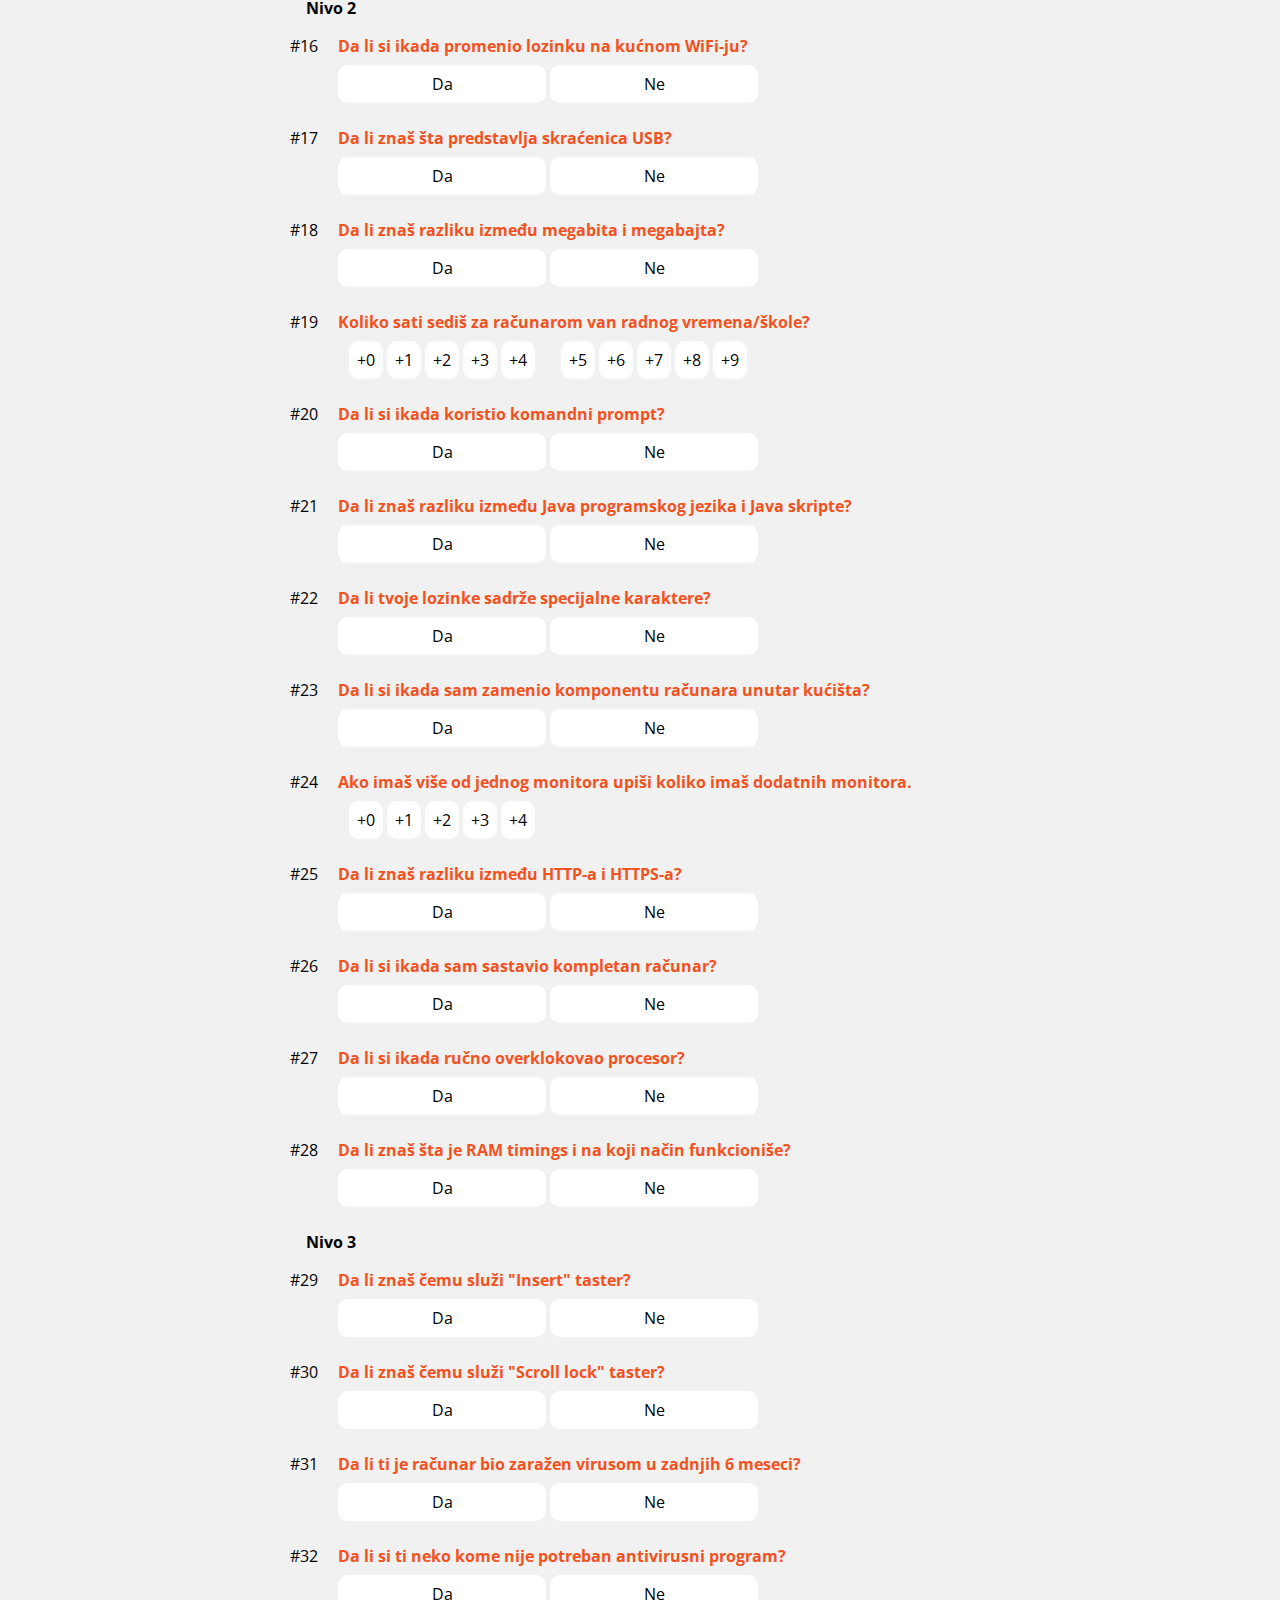
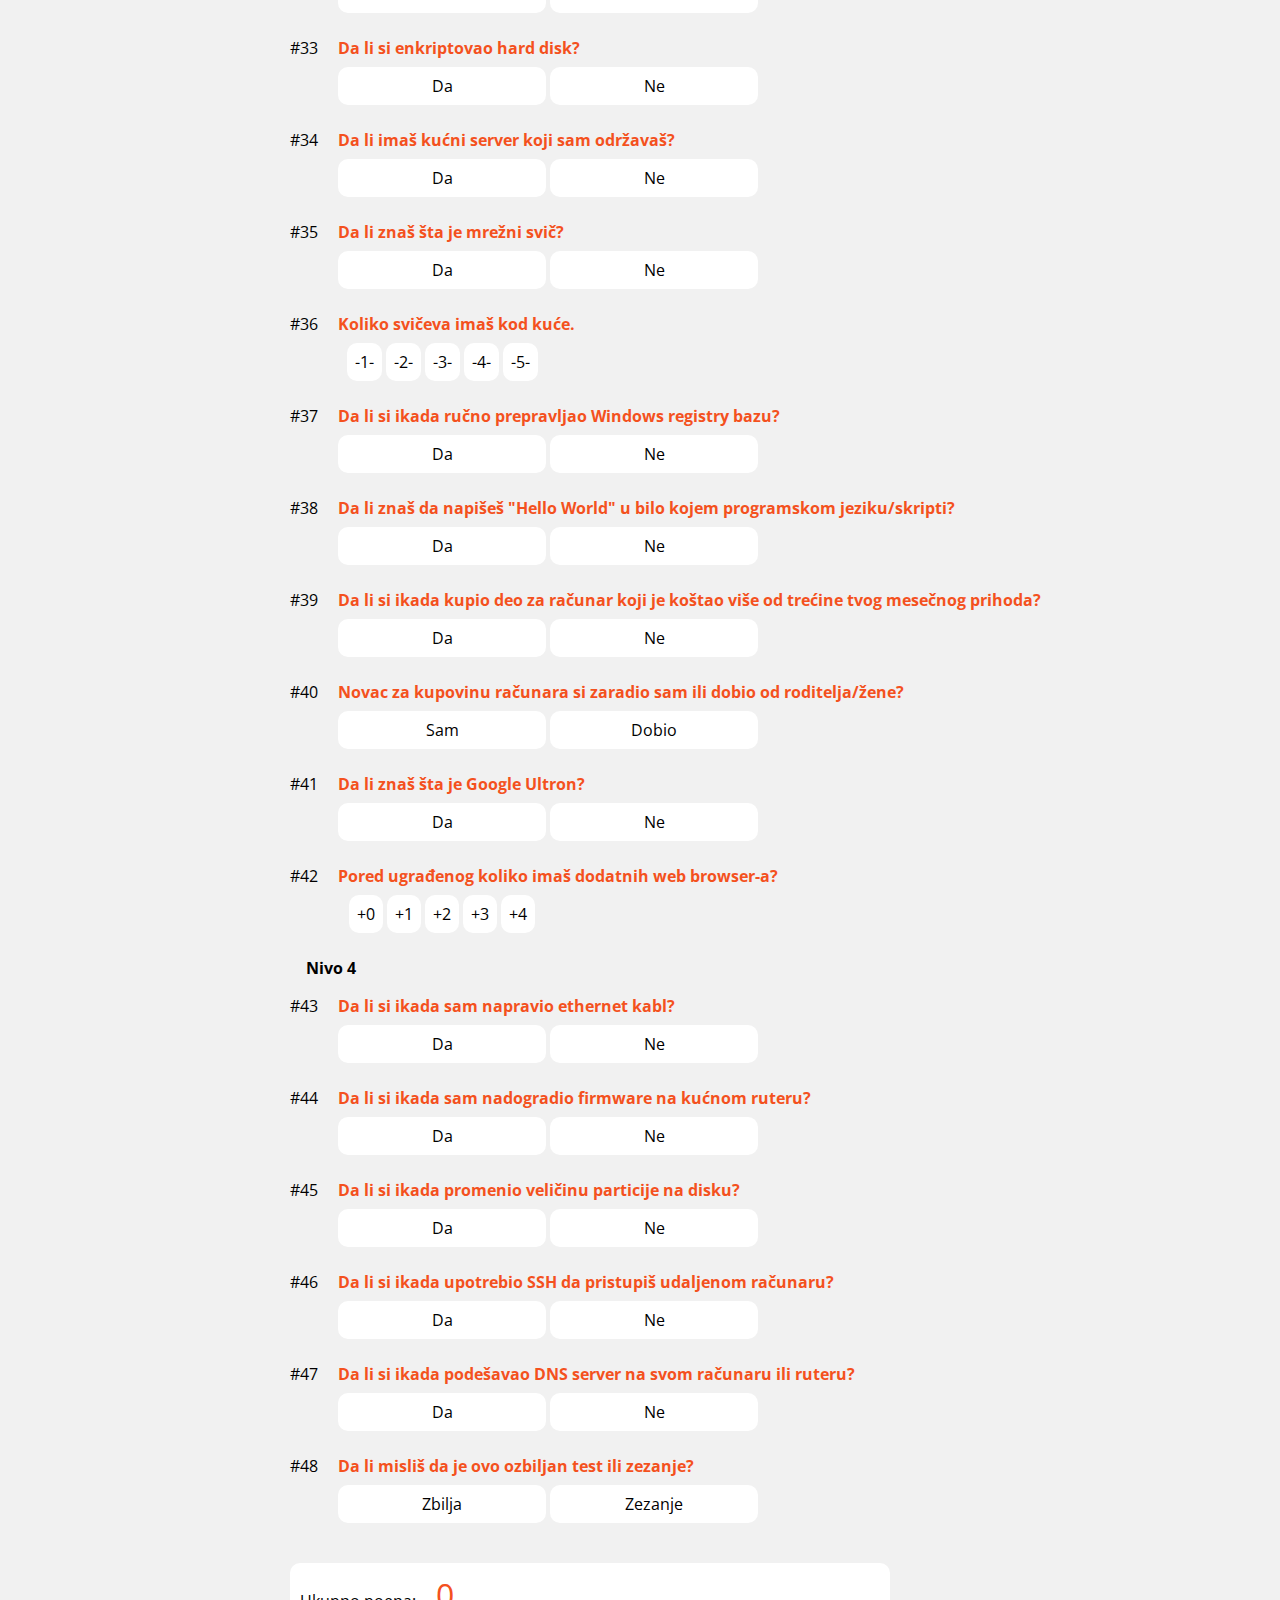
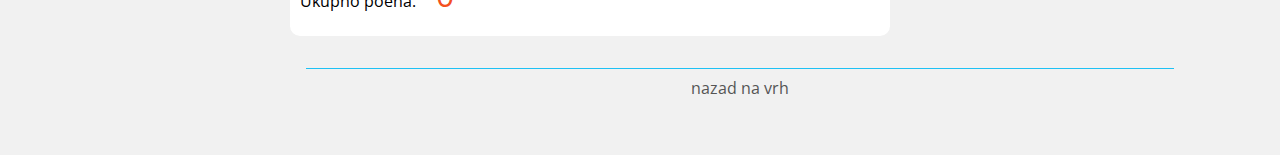
<file: quiz/index.html>
<!DOCTYPE html>
<html lang="sr">
    <head>
        <meta charset="UTF-8">
        <meta http-equiv="X-UA-Compatible" content="ie=edge">
        <meta name="viewport" content="width=device-width, initial-scale=1.0">
        <meta name="description" content="Misliš da si kompjuterski ekspert? Testiraj svoje informatičko znanje i saznaj da li si laik ili pravi znalac.">
        <meta name="keywords" content="kviz,it kviz,informatički kviz,kompjuterski kviz,kompjuteraški kviz,test,it test,informatički test,kompjuterski test,kompjuteraški test,
            test znanja,test informatičkog znanja,test kompjuterskog znanja,test računarskog znanja,thio joe,kompjuterski ekspert,it ekspert">
        <meta name="google-site-verification" content="TigtMKri6oG0kV1aQmFeDEXigXF2xHKPPvgfY2z-K40" />
        <meta name="google" content="notranslate" />

        <title>Thio Joeov IT test | itovac.iz.rs</title>

        <!-- <link rel="shortcut icon" href="favicon.png"> -->
        <link rel="preconnect" href="https://fonts.gstatic.com/" crossorigin>
        <link href="https://fonts.googleapis.com/css?family=Open+Sans:300,400,700&display=swap&subset=cyrillic,latin-ext" rel="stylesheet">
        <link href="https://fonts.googleapis.com/css?family=Source+Code+Pro:700&display=swap&subset=cyrillic,latin-ext" rel="stylesheet">
        <link rel="stylesheet" href="../shared.css">
        <link rel="stylesheet" href="style.css">

        <!-- Global site tag (gtag.js) - Google Analytics -->
        <script async src="https://www.googletagmanager.com/gtag/js?id=UA-40849049-4"></script>
        <script>
            window.dataLayer = window.dataLayer || [];
            function gtag(){dataLayer.push(arguments);}
            gtag('js', new Date());
            gtag('config', 'UA-40849049-4');
        </script>
    </head>
    <body>
        <div class="backdrop"></div>
        <nav aria-label="Main" class="nav-bar">
            <div class="nav-bar__hamburger"><img src="../svg/menu.svg"></div>
            <a id="brand" class="nav-bar__brand" href="../index.html">itovac.rs</a>
            <ul class="nav-bar__main-items">
                <!-- Main navigation -->
                <li><a href="../index.html">Tekstovi</a></li>
                <li><a href="../humor/index.html">Humor</a></li>
                <li><a href="index.html">Kvizovi</a></li>
            </ul>
            <ul class="nav-bar__page-items">
                <!-- Page navigation -->
                <li><a href="index.html">Reset</a></li>
                <li><a href="#">Početak</a></li>
                <li><a href="#level1">Nivo 1</a></li>
                <li><a href="#level2">Nivo 2</a></li>
                <li><a href="#level3">Nivo 3</a></li>
                <li><a href="#level4">Nivo 4</a></li>
                <li><a href="#score">Rezultat</a></li>
            </ul>
        </nav>
        <main>
            <header>
                <h1 class="main-page-title"><a target="_blank" rel="noopener noreferrer" href="https://youtu.be/nv2dNBizCRc">Thio Joeov</a> IT test.</h1>
                <div class="main-page-updated">(ažurirano 06.04.2020.)</div>
                <div class="main-page-description">
                    Misliš da si kompjuterski ekspert? Testiraj svoje informatičko znanje i saznaj da li si laik ili pravi znalac.
                </div>
            </header>
            <article class="quiz">
                <!-- Level 1 -->
                <div class="quiz-level" id="level1">Nivo 1</div>
                <div class="quiz-no">#1</div>
                <div class="quiz-question">Da li znaš koji operativni sistem koristiš?</div>
                <div class="quiz-score"></div>
                <div class="quiz-answer">
                    <ul>
                        <li>
                            <input type="radio" id="q01a1" name="q01" onclick="fnScore(1,1);">
                            <label for="q01a1">Windows</label>
                        </li>
                        <li>
                            <input type="radio" id="q01a2" name="q01" onclick="fnScore(1,-2);">
                            <label for="q01a2">macOS</label>
                        </li>
                        <li>
                            <input type="radio" id="q01a3" name="q01" onclick="fnScore(1,5);">
                            <label for="q01a3">Linux</label>
                        </li>
                        <li>
                            <input type="radio" id="q01a4" name="q01" onclick="fnScore(1,-999);">
                            <label for="q01a4">Ne znam</label>
                        </li>
                    </ul>
                </div>
                <div class="quiz-no">#2</div>
                <div class="quiz-question">Da li znaš koju verziju operativnog sistema koristiš?</div>
                <div class="quiz-score"></div>
                <div class="quiz-answer">
                    <ul>
                        <li>
                            <input type="radio" id="q02a1" name="q02" onclick="fnScore(2,1);">
                            <label for="q02a1">Da</label>
                        </li>
                        <li>
                            <input type="radio" id="q02a2" name="q02" onclick="fnScore(2,0);">
                            <label for="q02a2">Ne</label>
                        </li>
                    </ul>
                </div>
                <div class="quiz-no">#3</div>
                <div class="quiz-question">Da li znaš šta je procesor?</div>
                <div class="quiz-score"></div>
                <div class="quiz-answer">
                    <ul>
                        <li>
                            <input type="radio" id="q03a1" name="q03" onclick="fnScore(3,1);">
                            <label for="q03a1">Da</label>
                        </li>
                        <li>
                            <input type="radio" id="q03a2" name="q03" onclick="fnScore(3,0);">
                            <label for="q03a2">Ne</label>
                        </li>
                    </ul>
                </div>
                <div class="quiz-no">#4</div>
                <div class="quiz-question">Da li si ti neko ko traži pomoć oko računara od drugih?</div>
                <div class="quiz-score"></div>
                <div class="quiz-answer">
                    <ul>
                        <li>
                            <input type="radio" id="q04a1" name="q04" onclick="fnScore(4,-1);">
                            <label for="q04a1">Da</label>
                        </li>
                        <li>
                            <input type="radio" id="q04a2" name="q04" onclick="fnScore(4,0);">
                            <label for="q04a2">Ne</label>
                        </li>
                    </ul>
                </div>
                <div class="quiz-no">#5</div>
                <div class="quiz-question">Da li si ti neko ko pruža pomoć oko računara drugima?</div>
                <div class="quiz-score"></div>
                <div class="quiz-answer">
                    <ul>
                        <li>
                            <input type="radio" id="q05a1" name="q05" onclick="fnScore(5,1);">
                            <label for="q05a1">Da</label>
                        </li>
                        <li>
                            <input type="radio" id="q05a2" name="q05" onclick="fnScore(5,0);">
                            <label for="q05a2">Ne</label>
                        </li>
                    </ul>
                </div>
                <div class="quiz-no">#6</div>
                <div class="quiz-question">Da li tražiš tastere po tastaturi i kucaš sa dva prsta?</div>
                <div class="quiz-score"></div>
                <div class="quiz-answer">
                    <ul>
                        <li>
                            <input type="radio" id="q06a1" name="q06" onclick="fnScore(6,-5);">
                            <label for="q06a1">Da</label>
                        </li>
                        <li>
                            <input type="radio" id="q06a2" name="q06" onclick="fnScore(6,0);">
                            <label for="q06a2">Ne</label>
                        </li>
                    </ul>
                </div>
                <div class="quiz-no">#7</div>
                <div class="quiz-question">Da li znaš kapacitet tvog diska?</div>
                <div class="quiz-score"></div>
                <div class="quiz-answer">
                    <ul>
                        <li>
                            <input type="radio" id="q07a1" name="q07" onclick="fnScore(7,1);">
                            <label for="q07a1">Da</label>
                        </li>
                        <li>
                            <input type="radio" id="q07a2" name="q07" onclick="fnScore(7,0);">
                            <label for="q07a2">Ne</label>
                        </li>
                    </ul>
                </div>
                <div class="quiz-no">#8</div>
                <div class="quiz-question">Da li znaš trenutnu rezoluciju na tvom monitoru?</div>
                <div class="quiz-score"></div>
                <div class="quiz-answer">
                    <ul>
                        <li>
                            <input type="radio" id="q08a1" name="q08" onclick="fnScore(8,1);">
                            <label for="q08a1">Da</label>
                        </li>
                        <li>
                            <input type="radio" id="q08a2" name="q08" onclick="fnScore(8,0);">
                            <label for="q08a2">Ne</label>
                        </li>
                    </ul>
                </div>
                <div class="quiz-no">#9</div>
                <div class="quiz-question">Da li znaš koliko jezgara ima tvoj procesor?</div>
                <div class="quiz-score"></div>
                <div class="quiz-answer">
                    <ul>
                        <li class="quiz-answer-special-li">
                            <input type="radio" id="q09a1" name="q09" onclick="fnScore(9,0);">
                            <label class="quiz-answer-special" for="q09a1">1x</label>
                            <input type="radio" id="q09a2" name="q09" onclick="fnScore(9,1);">
                            <label class="quiz-answer-special" for="q09a2">2x</label>
                            <input type="radio" id="q09a3" name="q09" onclick="fnScore(9,4);">
                            <label class="quiz-answer-special" for="q09a3">4x</label>
                            <input type="radio" id="q09a4" name="q09" onclick="fnScore(9,6);">
                            <label class="quiz-answer-special" for="q09a4">6x</label>
                            <input type="radio" id="q09a5" name="q09" onclick="fnScore(9,8);">
                            <label class="quiz-answer-special" for="q09a5">8x</label>
                        </li>
                        <li class="quiz-answer-special-li">
                            <input type="radio" id="q09a6" name="q09" onclick="fnScore(9,10);">
                            <label class="quiz-answer-special" for="q09a6">10x</label>
                            <input type="radio" id="q09a7" name="q09" onclick="fnScore(9,12);">
                            <label class="quiz-answer-special" for="q09a7">12x</label>
                            <input type="radio" id="q09a8" name="q09" onclick="fnScore(9,16);">
                            <label class="quiz-answer-special" for="q09a8">16x</label>
                            <input type="radio" id="q09a9" name="q09" onclick="fnScore(9,24);">
                            <label class="quiz-answer-special" for="q09a9">24+</label>
                        </li>
                        <li>
                            <input type="radio" id="q09a11" name="q09" onclick="fnScore(9,-1);">
                            <label for="q09a11">Ne</label>
                        </li>
                    </ul>
                </div>
                <div class="quiz-no">#10</div>
                <div class="quiz-question">Da li koristiš samo web browser koji je došao zajedno sa operativnim sistemom?</div>
                <div class="quiz-score"></div>
                <div class="quiz-answer">
                    <ul>
                        <li>
                            <input type="radio" id="q10a1" name="q10" onclick="fnScore(10,-1);">
                            <label for="q10a1">Da</label>
                        </li>
                        <li>
                            <input type="radio" id="q10a2" name="q10" onclick="fnScore(10,0);">
                            <label for="q10a2">Ne</label>
                        </li>
                    </ul>
                </div>
                <div class="quiz-no">#11</div>
                <div class="quiz-question">Da li si ikada sam otvorio kućište računara?</div>
                <div class="quiz-score"></div>
                <div class="quiz-answer">
                    <ul>
                        <li>
                            <input type="radio" id="q11a1" name="q11" onclick="fnScore(11,2);">
                            <label for="q11a1">Da</label>
                        </li>
                        <li>
                            <input type="radio" id="q11a2" name="q11" onclick="fnScore(11,0);">
                            <label for="q11a2">Ne</label>
                        </li>
                    </ul>
                </div>
                <div class="quiz-no">#12</div>
                <div class="quiz-question">Da li si ikada koristio Linux (makar na minut)?</div>
                <div class="quiz-score"></div>
                <div class="quiz-answer">
                    <ul>
                        <li>
                            <input type="radio" id="q12a1" name="q12" onclick="fnScore(12,2);">
                            <label for="q12a1">Da</label>
                        </li>
                        <li>
                            <input type="radio" id="q12a2" name="q12" onclick="fnScore(12,0);">
                            <label for="q12a2">Ne</label>
                        </li>
                    </ul>
                </div>
                <div class="quiz-no">#13</div>
                <div class="quiz-question">Da li praviš rezervne kopije tvojih podataka?</div>
                <div class="quiz-score"></div>
                <div class="quiz-answer">
                    <ul>
                        <li>
                            <input type="radio" id="q13a1" name="q13" onclick="fnScore(13,1);">
                            <label for="q13a1">Da</label>
                        </li>
                        <li>
                            <input type="radio" id="q13a2" name="q13" onclick="fnScore(13,-3);">
                            <label for="q13a2">Ne</label>
                        </li>
                    </ul>
                </div>
                <div class="quiz-no">#14</div>
                <div class="quiz-question">Da li znaš da li je u tvom kompjuteru Intelov ili AMD-ov procesor?</div>
                <div class="quiz-score"></div>
                <div class="quiz-answer">
                    <ul>
                        <li>
                            <input type="radio" id="q14a1" name="q14" onclick="fnScore(14,1);">
                            <label for="q14a1">Da</label>
                        </li>
                        <li>
                            <input type="radio" id="q14a2" name="q14" onclick="fnScore(14,0);">
                            <label for="q14a2">Ne</label>
                        </li>
                    </ul>
                </div>
                <div class="quiz-no">#15</div>
                <div class="quiz-question">Da li si ikada promenio home page u tvom web browser-u?</div>
                <div class="quiz-score"></div>
                <div class="quiz-answer">
                    <ul>
                        <li>
                            <input type="radio" id="q15a1" name="q15" onclick="fnScore(15,0);">
                            <label for="q15a1">Da</label>
                        </li>
                        <li>
                            <input type="radio" id="q15a2" name="q15" onclick="fnScore(15,-1);">
                            <label for="q15a2">Ne</label>
                        </li>
                    </ul>
                </div>
                <!-- Level 2 -->
                <div class="quiz-level" id="level2">Nivo 2</div>
                <div class="quiz-no">#16</div>
                <div class="quiz-question">Da li si ikada promenio lozinku na kućnom WiFi-ju?</div>
                <div class="quiz-score"></div>
                <div class="quiz-answer">
                    <ul>
                        <li>
                            <input type="radio" id="q16a1" name="q16" onclick="fnScore(16,2);">
                            <label for="q16a1">Da</label>
                        </li>
                        <li>
                            <input type="radio" id="q16a2" name="q16" onclick="fnScore(16,0);">
                            <label for="q16a2">Ne</label>
                        </li>
                    </ul>
                </div>
                <div class="quiz-no">#17</div>
                <div class="quiz-question">Da li znaš šta predstavlja skraćenica USB?</div>
                <div class="quiz-score"></div>
                <div class="quiz-answer">
                    <ul>
                        <li>
                            <input type="radio" id="q17a1" name="q17" onclick="fnScore(17,2);">
                            <label for="q17a1">Da</label>
                        </li>
                        <li>
                            <input type="radio" id="q17a2" name="q17" onclick="fnScore(17,0);">
                            <label for="q17a2">Ne</label>
                        </li>
                    </ul>
                </div>
                <div class="quiz-no">#18</div>
                <div class="quiz-question">Da li znaš razliku između megabita i megabajta?</div>
                <div class="quiz-score"></div>
                <div class="quiz-answer">
                    <ul>
                        <li>
                            <input type="radio" id="q18a1" name="q18" onclick="fnScore(18,1);">
                            <label for="q18a1">Da</label>
                        </li>
                        <li>
                            <input type="radio" id="q18a2" name="q18" onclick="fnScore(18,0);">
                            <label for="q18a2">Ne</label>
                        </li>
                    </ul>
                </div>
                <div class="quiz-no">#19</div>
                <div class="quiz-question">Koliko sati sediš za računarom van radnog vremena/škole?</div>
                <div class="quiz-score"></div>
                <div class="quiz-answer">
                    <ul>
                        <li class="quiz-answer-special-li">
                            <input type="radio" id="q19a0" name="q19" onclick="fnScore(19,0);">
                            <label class="quiz-answer-special" for="q19a0">+0</label>
                            <input type="radio" id="q19a1" name="q19" onclick="fnScore(19,1);">
                            <label class="quiz-answer-special" for="q19a1">+1</label>
                            <input type="radio" id="q19a2" name="q19" onclick="fnScore(19,2);">
                            <label class="quiz-answer-special" for="q19a2">+2</label>
                            <input type="radio" id="q19a3" name="q19" onclick="fnScore(19,3);">
                            <label class="quiz-answer-special" for="q19a3">+3</label>
                            <input type="radio" id="q19a4" name="q19" onclick="fnScore(19,4);">
                            <label class="quiz-answer-special" for="q19a4">+4</label>
                        </li>
                        <li class="quiz-answer-special-li">
                            <input type="radio" id="q19a5" name="q19" onclick="fnScore(19,5);">
                            <label class="quiz-answer-special" for="q19a5">+5</label>
                            <input type="radio" id="q19a6" name="q19" onclick="fnScore(19,6);">
                            <label class="quiz-answer-special" for="q19a6">+6</label>
                            <input type="radio" id="q19a7" name="q19" onclick="fnScore(19,7);">
                            <label class="quiz-answer-special" for="q19a7">+7</label>
                            <input type="radio" id="q19a8" name="q19" onclick="fnScore(19,8);">
                            <label class="quiz-answer-special" for="q19a8">+8</label>
                            <input type="radio" id="q19a9" name="q19" onclick="fnScore(19,9);">
                            <label class="quiz-answer-special" for="q19a9">+9</label>
                        </li>
                    </ul>
                </div>
                <div class="quiz-no">#20</div>
                <div class="quiz-question">Da li si ikada koristio komandni prompt?</div>
                <div class="quiz-score"></div>
                <div class="quiz-answer">
                    <ul>
                        <li>
                            <input type="radio" id="q20a1" name="q20" onclick="fnScore(20,2);">
                            <label for="q20a1">Da</label>
                        </li>
                        <li>
                            <input type="radio" id="q20a2" name="q20" onclick="fnScore(20,0);">
                            <label for="q20a2">Ne</label>
                        </li>
                    </ul>
                </div>
                <div class="quiz-no">#21</div>
                <div class="quiz-question">Da li znaš razliku između Java programskog jezika i Java skripte?</div>
                <div class="quiz-score"></div>
                <div class="quiz-answer">
                    <ul>
                        <li>
                            <input type="radio" id="q21a1" name="q21" onclick="fnScore(21,1);">
                            <label for="q21a1">Da</label>
                        </li>
                        <li>
                            <input type="radio" id="q21a2" name="q21" onclick="fnScore(21,0);">
                            <label for="q21a2">Ne</label>
                        </li>
                    </ul>
                </div>
                <div class="quiz-no">#22</div>
                <div class="quiz-question">Da li tvoje lozinke sadrže specijalne karaktere?</div>
                <div class="quiz-score"></div>
                <div class="quiz-answer">
                    <ul>
                        <li>
                            <input type="radio" id="q22a1" name="q22" onclick="fnScore(22,1);">
                            <label for="q22a1">Da</label>
                        </li>
                        <li>
                            <input type="radio" id="q22a2" name="q22" onclick="fnScore(22,0);">
                            <label for="q22a2">Ne</label>
                        </li>
                    </ul>
                </div>
                <div class="quiz-no">#23</div>
                <div class="quiz-question">Da li si ikada sam zamenio komponentu računara unutar kućišta?</div>
                <div class="quiz-score"></div>
                <div class="quiz-answer">
                    <ul>
                        <li>
                            <input type="radio" id="q23a1" name="q23" onclick="fnScore(23,3);">
                            <label for="q23a1">Da</label>
                        </li>
                        <li>
                            <input type="radio" id="q23a2" name="q23" onclick="fnScore(23,0);">
                            <label for="q23a2">Ne</label>
                        </li>
                    </ul>
                </div>
                <div class="quiz-no">#24</div>
                <div class="quiz-question">Ako imaš više od jednog monitora upiši koliko imaš dodatnih monitora.</div>
                <div class="quiz-score"></div>
                <div class="quiz-answer">
                    <ul>
                        <li class="quiz-answer-special-li">
                            <input type="radio" id="q24a0" name="q24" onclick="fnScore(24,0);">
                            <label class="quiz-answer-special" for="q24a0">+0</label>
                            <input type="radio" id="q24a1" name="q24" onclick="fnScore(24,1);">
                            <label class="quiz-answer-special" for="q24a1">+1</label>
                            <input type="radio" id="q24a2" name="q24" onclick="fnScore(24,2);">
                            <label class="quiz-answer-special" for="q24a2">+2</label>
                            <input type="radio" id="q24a3" name="q24" onclick="fnScore(24,3);">
                            <label class="quiz-answer-special" for="q24a3">+3</label>
                            <input type="radio" id="q24a4" name="q24" onclick="fnScore(24,4);">
                            <label class="quiz-answer-special" for="q24a4">+4</label>
                        </li>
                    </ul>
                </div>
                <div class="quiz-no">#25</div>
                <div class="quiz-question">Da li znaš razliku između HTTP-a i HTTPS-a?</div>
                <div class="quiz-score"></div>
                <div class="quiz-answer">
                    <ul>
                        <li>
                            <input type="radio" id="q25a1" name="q25" onclick="fnScore(25,1);">
                            <label for="q25a1">Da</label>
                        </li>
                        <li>
                            <input type="radio" id="q25a2" name="q25" onclick="fnScore(25,0);">
                            <label for="q25a2">Ne</label>
                        </li>
                    </ul>
                </div>
                <div class="quiz-no">#26</div>
                <div class="quiz-question">Da li si ikada sam sastavio kompletan računar?</div>
                <div class="quiz-score"></div>
                <div class="quiz-answer">
                    <ul>
                        <li>
                            <input type="radio" id="q26a1" name="q26" onclick="fnScore(26,4);">
                            <label for="q26a1">Da</label>
                        </li>
                        <li>
                            <input type="radio" id="q26a2" name="q26" onclick="fnScore(26,0);">
                            <label for="q26a2">Ne</label>
                        </li>
                    </ul>
                </div>
                <div class="quiz-no">#27</div>
                <div class="quiz-question">Da li si ikada ručno overklokovao procesor?</div>
                <div class="quiz-score"></div>
                <div class="quiz-answer">
                    <ul>
                        <li>
                            <input type="radio" id="q27a1" name="q27" onclick="fnScore(27,5);">
                            <label for="q27a1">Da</label>
                        </li>
                        <li>
                            <input type="radio" id="q27a2" name="q27" onclick="fnScore(27,0);">
                            <label for="q27a2">Ne</label>
                        </li>
                    </ul>
                </div>
                <div class="quiz-no">#28</div>
                <div class="quiz-question">Da li znaš šta je RAM timings i na koji način funkcioniše?</div>
                <div class="quiz-score"></div>
                <div class="quiz-answer">
                    <ul>
                        <li>
                            <input type="radio" id="q28a1" name="q28" onclick="fnScore(28,3);">
                            <label for="q28a1">Da</label>
                        </li>
                        <li>
                            <input type="radio" id="q28a2" name="q28" onclick="fnScore(28,0);">
                            <label for="q28a2">Ne</label>
                        </li>
                    </ul>
                </div>
                <!-- Level 3 -->
                <div class="quiz-level" id="level3">Nivo 3</div>
                <div class="quiz-no">#29</div>
                <div class="quiz-question">Da li znaš čemu služi "Insert" taster?</div>
                <div class="quiz-score"></div>
                <div class="quiz-answer">
                    <ul>
                        <li>
                            <input type="radio" id="q29a1" name="q29" onclick="fnScore(29,1);">
                            <label for="q29a1">Da</label>
                        </li>
                        <li>
                            <input type="radio" id="q29a2" name="q29" onclick="fnScore(29,0);">
                            <label for="q29a2">Ne</label>
                        </li>
                    </ul>
                </div>
                <div class="quiz-no">#30</div>
                <div class="quiz-question">Da li znaš čemu služi "Scroll lock" taster?</div>
                <div class="quiz-score"></div>
                <div class="quiz-answer">
                    <ul>
                        <li>
                            <input type="radio" id="q30a1" name="q30" onclick="fnScore(30,3);">
                            <label for="q30a1">Da</label>
                        </li>
                        <li>
                            <input type="radio" id="q30a2" name="q30" onclick="fnScore(30,0);">
                            <label for="q30a2">Ne</label>
                        </li>
                    </ul>
                </div>
                <div class="quiz-no">#31</div>
                <div class="quiz-question">Da li ti je računar bio zaražen virusom u zadnjih 6 meseci?</div>
                <div class="quiz-score"></div>
                <div class="quiz-answer">
                    <ul>
                        <li>
                            <input type="radio" id="q31a1" name="q31" onclick="fnScore(31,0);">
                            <label for="q31a1">Da</label>
                        </li>
                        <li>
                            <input type="radio" id="q31a2" name="q31" onclick="fnScore(31,3);">
                            <label for="q31a2">Ne</label>
                        </li>
                    </ul>
                </div>
                <div class="quiz-no">#32</div>
                <div class="quiz-question">Da li si ti neko kome nije potreban antivirusni program?</div>
                <div class="quiz-score"></div>
                <div class="quiz-answer">
                    <ul>
                        <li>
                            <input type="radio" id="q32a1" name="q32" onclick="fnScore(32,-10);">
                            <label for="q32a1">Da</label>
                        </li>
                        <li>
                            <input type="radio" id="q32a2" name="q32" onclick="fnScore(32,1);">
                            <label for="q32a2">Ne</label>
                        </li>
                    </ul>
                </div>
                <div class="quiz-no">#33</div>
                <div class="quiz-question">Da li si enkriptovao hard disk?</div>
                <div class="quiz-score"></div>
                <div class="quiz-answer">
                    <ul>
                        <li>
                            <input type="radio" id="q33a1" name="q33" onclick="fnScore(33,4);">
                            <label for="q33a1">Da</label>
                        </li>
                        <li>
                            <input type="radio" id="q33a2" name="q33" onclick="fnScore(33,0);">
                            <label for="q33a2">Ne</label>
                        </li>
                    </ul>
                </div>
                <div class="quiz-no">#34</div>
                <div class="quiz-question">Da li imaš kućni server koji sam održavaš?</div>
                <div class="quiz-score"></div>
                <div class="quiz-answer">
                    <ul>
                        <li>
                            <input type="radio" id="q34a1" name="q34" onclick="fnScore(34,5);">
                            <label for="q34a1">Da</label>
                        </li>
                        <li>
                            <input type="radio" id="q34a2" name="q34" onclick="fnScore(34,0);">
                            <label for="q34a2">Ne</label>
                        </li>
                    </ul>
                </div>
                <div class="quiz-no">#35</div>
                <div class="quiz-question">Da li znaš šta je mrežni svič?</div>
                <div class="quiz-score"></div>
                <div class="quiz-answer">
                    <ul>
                        <li>
                            <input type="radio" id="q35a1" name="q35" onclick="fnScore(35,0);">
                            <label for="q35a1">Da</label>
                        </li>
                        <li>
                            <input type="radio" id="q35a2" name="q35" onclick="fnScore(35,-1);">
                            <label for="q35a2">Ne</label>
                        </li>
                    </ul>
                </div>
                <div class="quiz-no">#36</div>
                <div class="quiz-question">Koliko svičeva imaš kod kuće.</div>
                <div class="quiz-score"></div>
                <div class="quiz-answer">
                    <ul>
                        <li class="quiz-answer-special-li">
                            <input type="radio" id="q36a1" name="q36" onclick="fnScore(36,1);">
                            <label class="quiz-answer-special" for="q36a1">-1-</label>
                            <input type="radio" id="q36a2" name="q36" onclick="fnScore(36,2);">
                            <label class="quiz-answer-special" for="q36a2">-2-</label>
                            <input type="radio" id="q36a3" name="q36" onclick="fnScore(36,3);">
                            <label class="quiz-answer-special" for="q36a3">-3-</label>
                            <input type="radio" id="q36a4" name="q36" onclick="fnScore(36,4);">
                            <label class="quiz-answer-special" for="q36a4">-4-</label>
                            <input type="radio" id="q36a5" name="q36" onclick="fnScore(36,5);">
                            <label class="quiz-answer-special" for="q36a5">-5-</label>
                        </li>
                    </ul>
                </div>
                <div class="quiz-no">#37</div>
                <div class="quiz-question">Da li si ikada ručno prepravljao Windows registry bazu?</div>
                <div class="quiz-score"></div>
                <div class="quiz-answer">
                    <ul>
                        <li>
                            <input type="radio" id="q37a1" name="q37" onclick="fnScore(37,5);">
                            <label for="q37a1">Da</label>
                        </li>
                        <li>
                            <input type="radio" id="q37a2" name="q37" onclick="fnScore(37,0);">
                            <label for="q37a2">Ne</label>
                        </li>
                    </ul>
                </div>
                <div class="quiz-no">#38</div>
                <div class="quiz-question">Da li znaš da napišeš "Hello World" u bilo kojem programskom jeziku/skripti?</div>
                <div class="quiz-score"></div>
                <div class="quiz-answer">
                    <ul>
                        <li>
                            <input type="radio" id="q38a1" name="q38" onclick="fnScore(38,5);">
                            <label for="q38a1">Da</label>
                        </li>
                        <li>
                            <input type="radio" id="q38a2" name="q38" onclick="fnScore(38,0);">
                            <label for="q38a2">Ne</label>
                        </li>
                    </ul>
                </div>
                <div class="quiz-no">#39</div>
                <div class="quiz-question">Da li si ikada kupio deo za računar koji je koštao više od trećine tvog mesečnog prihoda?</div>
                <div class="quiz-score"></div>
                <div class="quiz-answer">
                    <ul>
                        <li>
                            <input type="radio" id="q39a1" name="q39" onclick="fnScore(39,5);">
                            <label for="q39a1">Da</label>
                        </li>
                        <li>
                            <input type="radio" id="q39a2" name="q39" onclick="fnScore(39,0);">
                            <label for="q39a2">Ne</label>
                        </li>
                    </ul>
                </div>
                <div class="quiz-no">#40</div>
                <div class="quiz-question">Novac za kupovinu računara si zaradio sam ili dobio od roditelja/žene?</div>
                <div class="quiz-score"></div>
                <div class="quiz-answer">
                    <ul>
                        <li>
                            <input type="radio" id="q40a1" name="q40" onclick="fnScore(40,0);">
                            <label for="q40a1">Sam</label>
                        </li>
                        <li>
                            <input type="radio" id="q40a2" name="q40" onclick="fnScore(40,-10);">
                            <label for="q40a2">Dobio</label>
                        </li>
                    </ul>
                </div>
                <div class="quiz-no">#41</div>
                <div class="quiz-question">Da li znaš šta je Google Ultron?</div>
                <div class="quiz-score"></div>
                <div class="quiz-answer">
                    <ul>
                        <li>
                            <input type="radio" id="q41a1" name="q41" onclick="fnScore(41,3);">
                            <label for="q41a1">Da</label>
                        </li>
                        <li>
                            <input type="radio" id="q41a2" name="q41" onclick="fnScore(41,0);">
                            <label for="q41a2">Ne</label>
                        </li>
                    </ul>
                </div>
                <div class="quiz-no">#42</div>
                <div class="quiz-question">Pored ugrađenog koliko imaš dodatnih web browser-a?</div>
                <div class="quiz-score"></div>
                <div class="quiz-answer">
                    <ul>
                        <li class="quiz-answer-special-li">
                            <input type="radio" id="q42a0" name="q42" onclick="fnScore(42,0);">
                            <label class="quiz-answer-special" for="q42a0">+0</label>
                            <input type="radio" id="q42a1" name="q42" onclick="fnScore(42,1);">
                            <label class="quiz-answer-special" for="q42a1">+1</label>
                            <input type="radio" id="q42a2" name="q42" onclick="fnScore(42,2);">
                            <label class="quiz-answer-special" for="q42a2">+2</label>
                            <input type="radio" id="q42a3" name="q42" onclick="fnScore(42,3);">
                            <label class="quiz-answer-special" for="q42a3">+3</label>
                            <input type="radio" id="q42a4" name="q42" onclick="fnScore(42,4);">
                            <label class="quiz-answer-special" for="q42a4">+4</label>
                        </li>
                    </ul>
                </div>
                <!-- Level 4 -->
                <div class="quiz-level" id="level4">Nivo 4</div>
                <div class="quiz-no">#43</div>
                <div class="quiz-question">Da li si ikada sam napravio ethernet kabl?</div>
                <div class="quiz-score"></div>
                <div class="quiz-answer">
                    <ul>
                        <li>
                            <input type="radio" id="q43a1" name="q43" onclick="fnScore(43,8);">
                            <label for="q43a1">Da</label>
                        </li>
                        <li>
                            <input type="radio" id="q43a2" name="q43" onclick="fnScore(43,0);">
                            <label for="q43a2">Ne</label>
                        </li>
                    </ul>
                </div>
                <div class="quiz-no">#44</div>
                <div class="quiz-question">Da li si ikada sam nadogradio firmware na kućnom ruteru?</div>
                <div class="quiz-score"></div>
                <div class="quiz-answer">
                    <ul>
                        <li>
                            <input type="radio" id="q44a1" name="q44" onclick="fnScore(44,10);">
                            <label for="q44a1">Da</label>
                        </li>
                        <li>
                            <input type="radio" id="q44a2" name="q44" onclick="fnScore(44,0);">
                            <label for="q44a2">Ne</label>
                        </li>
                    </ul>
                </div>
                <div class="quiz-no">#45</div>
                <div class="quiz-question">Da li si ikada promenio veličinu particije na disku?</div>
                <div class="quiz-score"></div>
                <div class="quiz-answer">
                    <ul>
                        <li>
                            <input type="radio" id="q45a1" name="q45" onclick="fnScore(45,10);">
                            <label for="q45a1">Da</label>
                        </li>
                        <li>
                            <input type="radio" id="q45a2" name="q45" onclick="fnScore(45,0);">
                            <label for="q45a2">Ne</label>
                        </li>
                    </ul>
                </div>
                <div class="quiz-no">#46</div>
                <div class="quiz-question">Da li si ikada upotrebio SSH da pristupiš udaljenom računaru?</div>
                <div class="quiz-score"></div>
                <div class="quiz-answer">
                    <ul>
                        <li>
                            <input type="radio" id="q46a1" name="q46" onclick="fnScore(46,10);">
                            <label for="q46a1">Da</label>
                        </li>
                        <li>
                            <input type="radio" id="q46a2" name="q46" onclick="fnScore(46,0);">
                            <label for="q46a2">Ne</label>
                        </li>
                    </ul>
                </div>
                <div class="quiz-no">#47</div>
                <div class="quiz-question">Da li si ikada podešavao DNS server na svom računaru ili ruteru?</div>
                <div class="quiz-score"></div>
                <div class="quiz-answer">
                    <ul>
                        <li>
                            <input type="radio" id="q47a1" name="q47" onclick="fnScore(47,10);">
                            <label for="q47a1">Da</label>
                        </li>
                        <li>
                            <input type="radio" id="q47a2" name="q47" onclick="fnScore(47,0);">
                            <label for="q47a2">Ne</label>
                        </li>
                    </ul>
                </div>
                <div class="quiz-no">#48</div>
                <div class="quiz-question">Da li misliš da je ovo ozbiljan test ili zezanje?</div>
                <div class="quiz-score"></div>
                <div class="quiz-answer">
                    <ul>
                        <li>
                            <input type="radio" id="q48a1" name="q48" onclick="fnScore(48,-5);">
                            <label for="q48a1">Zbilja</label>
                        </li>
                        <li>
                            <input type="radio" id="q48a2" name="q48" onclick="fnScore(48,10);">
                            <label for="q48a2">Zezanje</label>
                        </li>
                    </ul>
                </div>
            </article>
            <section id="score">
                <span>Ukupno poena: </span>
                <span class="score-total">0</span>
                <div class="score-description"></div>
            </section>
        </main>
        <footer>
            <nav aria-label="Footer" class="nav-footer">
                <ul>
                    <li><a href="#">nazad na vrh</a></li>
                </ul>
            </nav>
        </footer>
        <script src="../shared.js"></script>
        <script src="script.js"></script>
    </body>
</html>
</file>
<file: shared.css>
/* @import url('https://fonts.googleapis.com/css?family=Open+Sans:300,400,700&display=swap&subset=cyrillic,latin-ext'); */
/* @import url('https://fonts.googleapis.com/css?family=Source+Code+Pro:400,700&display=swap&subset=cyrillic,latin-ext'); */

:root {
    --color-main: #f4511e;
    --color-accent: #1ec1f4;
    --color-supplemental1: #1ef451;
    --color-supplemental2: #f41ec1;
}

* {
    box-sizing: border-box;
}

body {
    background-color: #f1f1f1;
    margin: 0;
    padding: 0;
    font-family: 'Open Sans', arial, sans-serif;
    font-size: 1rem;
    font-weight: 400;
}

a {
    text-decoration: none;
}

a:focus {
    outline: none;
}

h1, h2, h3 {
    margin: 0;
}

ul {
    list-style: none;
    margin: 0;
    padding: 0;
}

/* header */
div.backdrop {
    display: none;
    position: fixed;
    top: 0;
    left: 0;
    z-index: 10;
    background: rgba(0,0,0,0.2);
    width: 100vw;
    height: 100vh;
} 

nav.nav-bar {
    position: fixed;
    z-index: 20;
    background-color: #fff;
    width: 50px;
    padding: 10px;
    height: 100vh;
    box-shadow: 0 4px 10px 0 rgba(0,0,0,0.19);
    overflow: auto;
    transition-property: width;
    transition-duration: 0.25s;
    transition-timing-function: ease-out;
}

nav > .nav-bar__hamburger {
    width: 100%;
    height: 100%;
}

nav > .nav-bar__hamburger:hover {
    cursor: pointer;
}

nav > .nav-bar__hamburger img {
    position: fixed;
    left: 5px;
    top: calc(50vh - 20px);
    width: 40px;
    height: 40px;
}

nav > .nav-bar__brand {
    display: none;
    width: 230px;
    padding: 8px 16px;
    color: var(--color-main); 
    font-family: 'Source Code Pro', monospace;
    font-size: 1.4rem;
    font-weight: 700;
    letter-spacing: 3px;
    -webkit-transition: 0.1s ease-out;
    -moz-transition: 0.1s ease-out;
    -o-transition: 0.1s ease-out;
    transition: 0.1s ease-out;
}

nav > .nav-bar__brand:hover,
nav > .nav-bar__brand:active {
    background-color: #555;
    color: #fff;
}

nav > .nav-bar__main-items {
    display: none;
    width: 230px;
    margin: 0;
    border-top: 1px solid var(--color-accent);
    border-bottom: 1px solid var(--color-accent);
    padding: 0;
    list-style-type: none;
    text-transform: uppercase;
}

nav > .nav-bar__main-items a {
    display: block;
    padding: 8px 16px;
    color: #000;
    -webkit-transition: 0.1s ease-out;
    -moz-transition: 0.1s ease-out;
    -o-transition: 0.1s ease-out;
    transition: 0.1s ease-out;
}

nav > .nav-bar__main-items a:hover,
nav > .nav-bar__main-items a:active {
    background-color: #555;
    color: #fff;
}

nav > .nav-bar__page-items {
    display: none;
    vertical-align: top;
    width: 230px;
    margin: 0;
    border-top: 1px solid transparent;
    border-bottom: 1px solid transparent;
    padding: 0;
    list-style-type: none;
}

nav > .nav-bar__page-items a {
    display: block;
    padding: 8px 16px;
    color: #000;
    -webkit-transition: 0.1s ease-out;
    -moz-transition: 0.1s ease-out;
    -o-transition: 0.1s ease-out;
    transition: 0.1s ease-out;
}

nav > .nav-bar__page-items a:hover,
nav > .nav-bar__page-items a:active {
    background-color: #555;
    color: #fff;
}

nav.nav-footer {
    margin-left: 60px;
    margin-right: 16px;
    padding: 16px;
    padding-bottom: 32px;
}

nav.nav-footer ul {
    margin: 0;
    border-top: 1px solid var(--color-accent);
    padding: 0;
    list-style-type: none;
    text-align: center;
}

nav.nav-footer a {
    display: block;
    padding: 16px;
    color: #555;
    -webkit-transition: 0.1s ease-out;
    -moz-transition: 0.1s ease-out;
    -o-transition: 0.1s ease-out;
    transition: 0.1s ease-out;
}

nav.nav-footer a:hover,
nav.nav-footer a:active {
    color: #000;
}

@media (min-width: 540px) {
    nav > .nav-bar__main-items {
        border-bottom: 1px solid transparent;
    }

    nav > .nav-bar__page-items {
        border-top: 1px solid var(--color-accent);
    }

    nav.nav-footer {
        margin-left: 70px;
    }
}

@media (min-width: 1200px) {
    nav.nav-bar {
        width: 250px;
    }

    nav > .nav-bar__hamburger {
        display: none;
    }

    nav > .nav-bar__brand {
        display: block;
    }

    nav > .nav-bar__main-items {
        display: block;
    }

    nav > .nav-bar__page-items {
        display: block;
    }

    nav.nav-footer {
        max-width: 900px;
        margin-left: 290px;
        padding-bottom: 48px;
    }

    nav.nav-footer a {
        padding: 8px 16px;
    }
}
</file>
<file: styles.css>
main {
    margin-left: 60px;
    margin-right: 16px;
}

.main-page-title {
    padding-top: 1rem;
    font-size: 2rem;
    font-weight: 300;
}

.main-page-updated {
    font-size: 0.8rem;
}

.main-page-description {
    padding-top: 1rem;
    padding-bottom: 1rem;
    font-size: 1rem;
}

.main-app-title {
    padding-top: 1rem;
    font-size: 1rem;
    font-weight: 700;
}

.main-app-content {
    margin: 0.6rem 0;
}

.main-app-link {
    font-size: 1.2rem;
    font-weight: 400;
    color: var(--color-main);
}

@media (min-width: 540px) {
    main {
        margin-left: 70px;
    }
}

@media (min-width: 1200px) {
    main {
        max-width: 900px;
        margin-left: 290px;
    }

    .main-page-title {
        padding-top: 3rem;
    }

    .main-app-title {
        padding-top: 2rem;
    }
}
</file>
<file: humor/styles.css>
main {
    margin-left: 60px;
    margin-right: 16px;
}

.main-page-title {
    padding-top: 1rem;
    font-size: 2rem;
    font-weight: 300;
}

.main-page-updated {
    padding-bottom: 2rem;
    font-size: 0.8rem;
}

.main-page-description {
    padding-top: 1rem;
    font-size: 1rem;
}

.joke-title {
    padding-top: 1rem;
}

.joke-title h2 {
    font-size: 1rem;
    font-weight: 700;
    color: var(--color-main);
}

.joke-content {
    padding: 0.5rem 0;
}

.joke-hero {
    padding-bottom: 1rem;
}

@media (min-width: 540px) {
    main {
        margin-left: 70px;
    }
}

@media (min-width: 1200px) {
    main {
        max-width: 900px;
        margin-left: 290px;
    }

    .main-page-title {
        padding-top: 3rem;
    }
}
</file>
<file: quiz/style.css>
main {
    margin-left: 60px;
    margin-right: 16px;
}

.main-page-title {
    padding-top: 1rem;
    font-size: 2rem;
    font-weight: 300;
}

.main-page-title a {
    color: var(--color-main);
}

.main-page-updated {
    font-size: 0.8rem;
}

.main-page-description {
    padding-top: 1rem;
    padding-bottom: 1rem;
    font-size: 1rem;
}

.quiz {
    display: grid;
    grid-template-columns: 3rem 1fr;
    grid-auto-rows: auto;
}

.quiz-level {
    grid-column-start: 1;
    grid-column-end: 3;
    padding: 1rem;
    padding-bottom: 0;
    font-weight: 700;
}

.quiz-no {
    grid-column-start: 1;
    grid-column-end: 2;
    padding-top: 1rem;
}

.quiz-question {
    grid-column-start: 2;
    grid-column-end: 3;
    padding-top: 1rem;
    color: var(--color-main);
    font-weight: 700;
}

.quiz-score {
    grid-column-start: 1;
    grid-column-end: 2;
    margin: auto 0;
    margin-top: 0.7rem;
    /* margin-top: 0.6rem; */
    color: var(--color-main);
    font-size: 1.4rem;
}

.quiz-answer {
    grid-column-start: 2;
    grid-column-end: 3;
}

input[type=radio] {
    visibility: hidden;
    display: none;
}

label {
    display: block;
    background-color: #fff;
    max-width: 13rem;
    margin: 0.5rem 0;
    border-radius: 10px;
    padding: 0.5rem 1rem;
    text-align: center;
    cursor: pointer;
    -webkit-transition: 0.1s ease-out;
    -moz-transition: 0.1s ease-out;
    -o-transition: 0.1s ease-out;
    transition: 0.1s ease-out;
}

input[type=radio]:checked + label {
    background-color: #555;
    color: #fff;
}

.quiz-answer-special-li {
    max-width: 13rem;
    text-align: center;
}

.quiz-answer-special {
    display: inline-block;
    max-width: 25%;
    padding: 0.5rem;
}

#score {
    background-color: #fff;
    max-width: 500px;
    margin-top: 2rem;
    margin-bottom: 1rem;
    border-radius: 10px;
    padding: 10px;
}

.score-total {
    padding-left: 1rem;
    color: var(--color-main);
    font-size: 2rem;
}

.score-description {
    padding-top: 10px;
}

.score-description a {
    color: var(--color-main);
}

@media (min-width: 540px) {
    main {
        margin-left: 70px;
    }
}

@media (min-width: 640px) {
    .quiz-answer li {
        display: inline-block;
        width: 13rem;
    }

    #score {
        max-width: 600px;
    }
}

@media (min-width: 1200px) {
    main {
        max-width: 900px;
        margin-left: 290px;
    }

    .main-page-title {
        padding-top: 3rem;
    }
}
</file>
